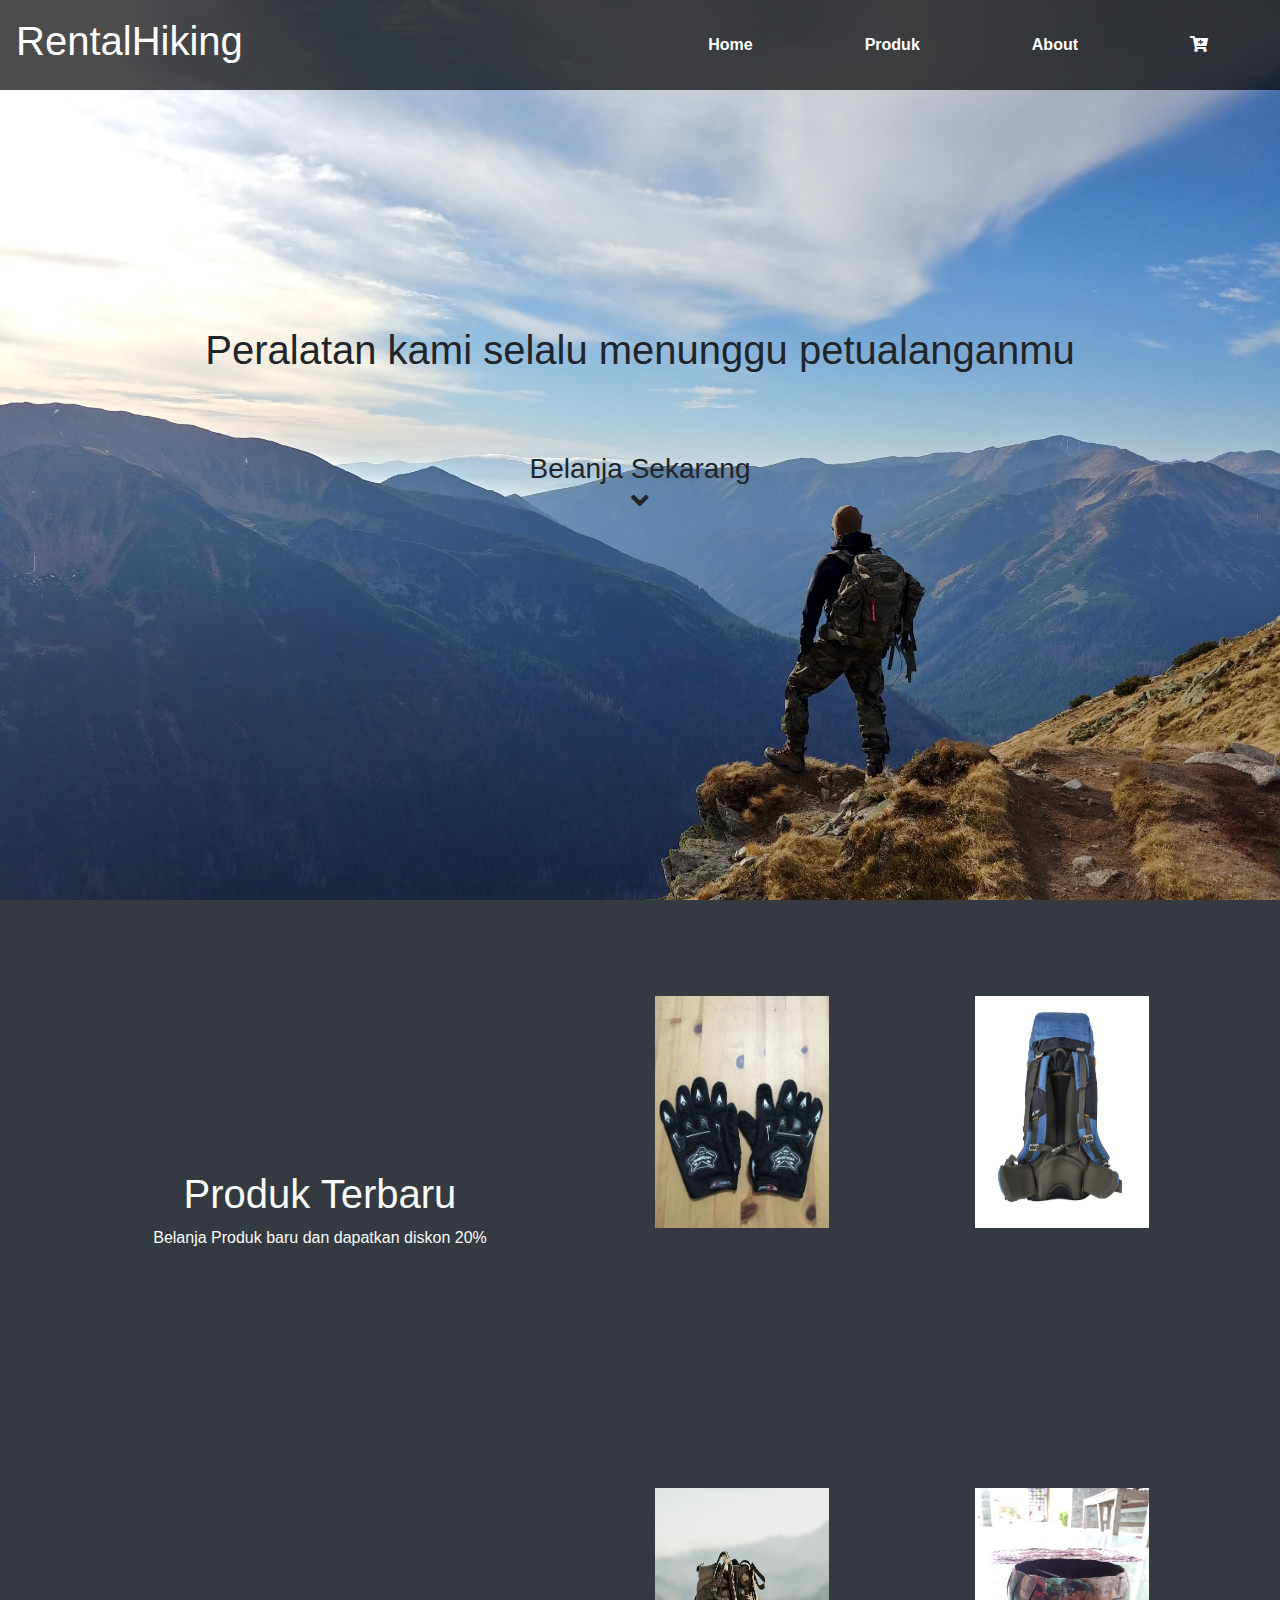
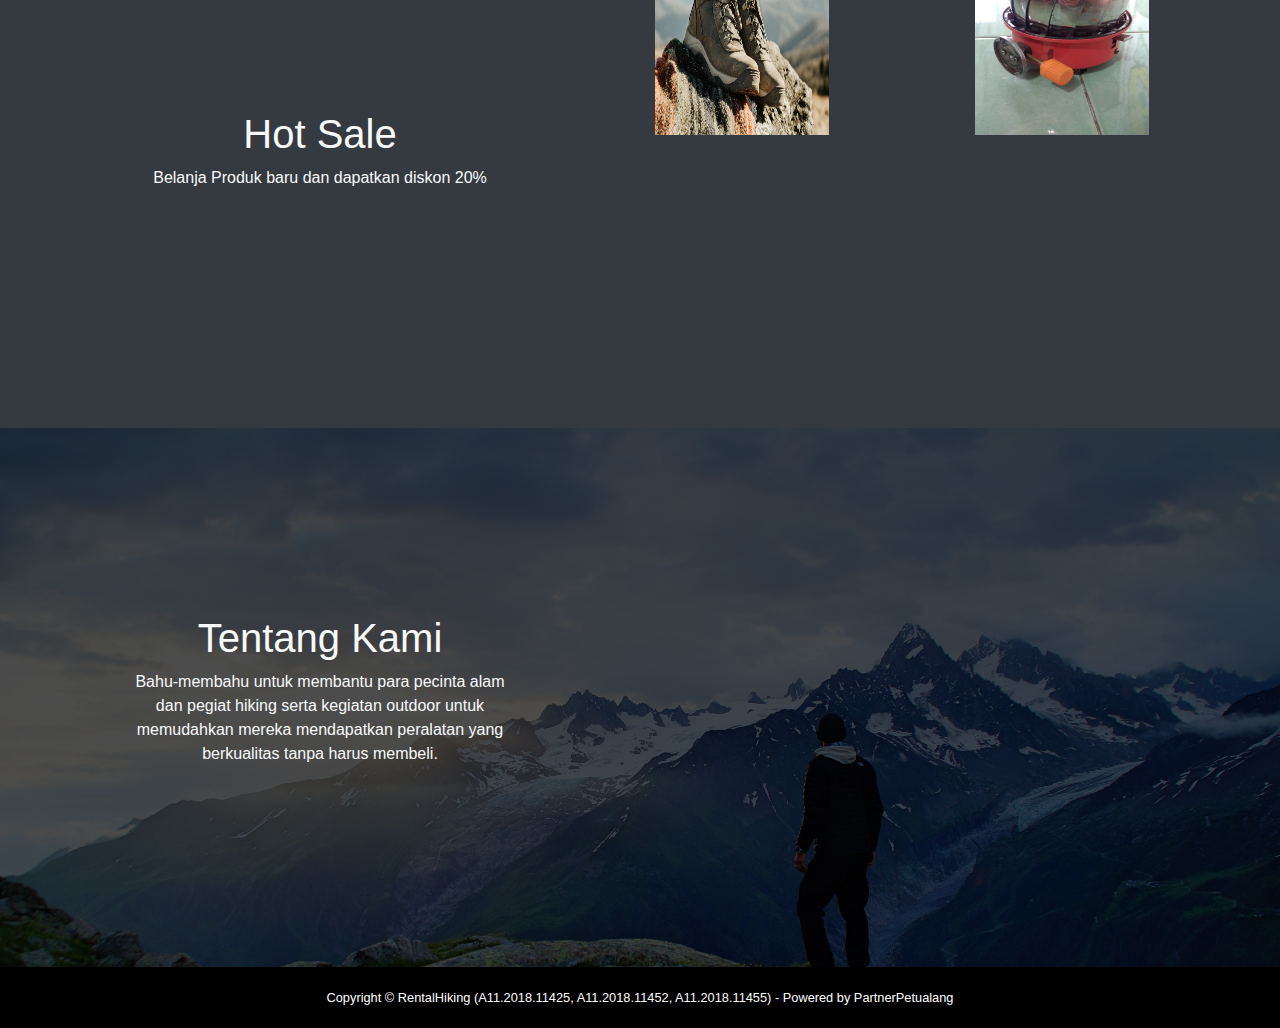
<file: HTML/index.html>
<!doctype html>
<html lang="en">

<head>
    <!-- Required meta tags -->
    <meta charset="utf-8">
    <meta name="viewport" content="width=device-width, initial-scale=1, shrink-to-fit=no">

    <!-- Bootstrap CSS -->
    <link rel="stylesheet" href="https://stackpath.bootstrapcdn.com/bootstrap/4.4.1/css/bootstrap.min.css" integrity="sha384-Vkoo8x4CGsO3+Hhxv8T/Q5PaXtkKtu6ug5TOeNV6gBiFeWPGFN9MuhOf23Q9Ifjh" crossorigin="anonymous">
    <!-- Font Awsome CSS-->
    <link rel="stylesheet" href="../fontawesome-free-5.9.0-web/css/all.min.css" type="text/css">
    <!--External CSS-->
    <link rel="stylesheet" href="../CSS/style.css">
    <title>RentalHiking</title>
</head>

<body>
    <div class="jumbo-image img-fluid" alt="Responsive image">
        <nav class=" transparent navbar navbar-expand-lg navbar-dark" style="height: 10vh;">
            <a class="navbar-brand" href="#">
                <h1>RentalHiking</h1>
            </a>
            <button class="navbar-toggler" type="button" data-toggle="collapse" data-target="#navbarNavAltMarkup" aria-controls="navbarNavAltMarkup" aria-expanded="false" aria-label="Toggle navigation">
          <span class="navbar-toggler-icon"></span>
        </button>
            <div class="collapse navbar-collapse justify-content-end" id="navbarNavAltMarkup">
                <div class="navbar-nav">
                    <a class="nav-item nav-link active font-weight-bold mx-5" href="index.html">Home</a>
                    <a class="nav-item nav-link active font-weight-bold mx-5" href="allproduk.html">Produk</a>
                    <a class="nav-item nav-link active font-weight-bold mx-5" href="about.html">About</a>
                    <a class="nav-item nav-link active mx-5" href="form_pemesanan.html"><i class="fas fa-cart-plus"></i></a>
                </div>
            </div>
        </nav>
        <div class="shop-now text-center d-table w-100 h-75">
            <div class="d-table-cell w-100 h-75 align-middle">
                <h1>Peralatan kami selalu menunggu petualanganmu</h1>
                <h3 class="my-5 " id="btn_shopnow" style="display: flexbox;width: 300px;height: 60px;margin: auto;padding-top: 30px;">
                    Belanja Sekarang
                    <br><i class="fas fa-angle-down text-center"></i>
                </h3>
            </div>
        </div>
    </div>
    <section class="container-fluid bg-dark pt-5" id="shopnow">
        <div class="produk-baru">
            <div class="row">
                <div class="col-md-6 text-light half-screen bg-dark d-table w-100">
                    <div class="d-table-cell w-100 h-75 align-middle text-center">
                        <h1>Produk Terbaru</h1>
                        <p>Belanja Produk baru dan dapatkan diskon 20%</p>
                    </div>
                </div>
                <div class="col-md-6 py-4 bg-dark">
                    <div class="row">
                        <div class="col-md-6 py-4">
                            <a href="../HTML/allproduk.html"><img src="../Asset/images/sarungtangan.jpg" style="width: 60%;"></a>
                        </div>
                        <div class="col-md-6 py-4">
                            <a href="../HTML/allproduk.html"><img src="../Asset/images/newarival.jpg" style="width: 60%;height: 100%;"></a>

                        </div>
                    </div>
                </div>
            </div>

        </div>
        <div class="diskon">
            <div class="row">
                <div class="col-md-6 bg-dark text-light half-screen d-table w-100">
                    <div class="d-table-cell w-100 h-75 align-middle text-center">
                        <h1>Hot Sale</h1>
                        <p>Belanja Produk baru dan dapatkan diskon 20%</p>
                    </div>
                </div>
                <div class="col-md-6 bg-dark">
                    <div class="row">
                        <div class="col-md-6">
                            <a href="../HTML/allproduk.html"><img src="../Asset/images/new arival (3).jpg" style="width: 60%;height: 80%;"></a>

                        </div>
                        <div class="col-md-6">
                            <a href="../HTML/allproduk.html"><img src="../Asset/images/kompor.jpg" style="width: 60%;height: 80%;"></a>

                        </div>
                    </div>
                </div>
            </div>

        </div>
        <div class="tentang">
            <div class="row " style="background-image: url('../Asset/images/landing 2.jpg'); background-size: cover;">
                <div class="col-md-6 text-light half-screen d-table w-100 " style="background: rgba(0, 0, 0, 0.7);">
                    <div class="d-table-cell w-100 h-75 align-middle text-center">
                        <h1>Tentang Kami</h1>
                        <div class="row">
                            <div class="offset-2"></div>
                            <div class="col-md-8">
                                <p>Bahu-membahu untuk membantu para pecinta alam dan pegiat hiking serta kegiatan outdoor untuk memudahkan mereka mendapatkan peralatan yang berkualitas tanpa harus membeli.

                                </p>
                            </div>
                        </div>
                    </div>
                </div>
                <div class="col-md-6" style="background: rgba(0, 0, 0, 0.7);">


                </div>
            </div>
        </div>
        </div>
        </div>
    </section>
    <footer class="footer">
        <div class="container text-center">
            <small>Copyright © RentalHiking (A11.2018.11425, A11.2018.11452, A11.2018.11455) - Powered by PartnerPetualang</small>
        </div>
    </footer>
    <!-- Optional JavaScript -->
    <!-- jQuery first, then Popper.js, then Bootstrap JS -->
    <script src="https://ajax.googleapis.com/ajax/libs/jquery/3.4.1/jquery.min.js"></script>
    <script src="https://cdn.jsdelivr.net/npm/popper.js@1.16.0/dist/umd/popper.min.js" integrity="sha384-Q6E9RHvbIyZFJoft+2mJbHaEWldlvI9IOYy5n3zV9zzTtmI3UksdQRVvoxMfooAo" crossorigin="anonymous"></script>
    <script src="https://stackpath.bootstrapcdn.com/bootstrap/4.4.1/js/bootstrap.min.js" integrity="sha384-wfSDF2E50Y2D1uUdj0O3uMBJnjuUD4Ih7YwaYd1iqfktj0Uod8GCExl3Og8ifwB6" crossorigin="anonymous"></script>
    <script src="../JS/script.js"></script>

    <script>
        function goToByScroll(id) {
            // Reove "link" from the ID
            id = id.replace("btn_", "");
            // Scroll
            $('html,body').animate({
                    scrollTop: $("#" + id).offset().top
                },
                'slow');
        }

        $("#btn_shopnow").click(function(e) {
            // Prevent a page reload when a link is pressed
            e.preventDefault();
            // Call the scroll function
            goToByScroll($(this).attr("id"));
        });
    </script>
</body>

</html>
</file>
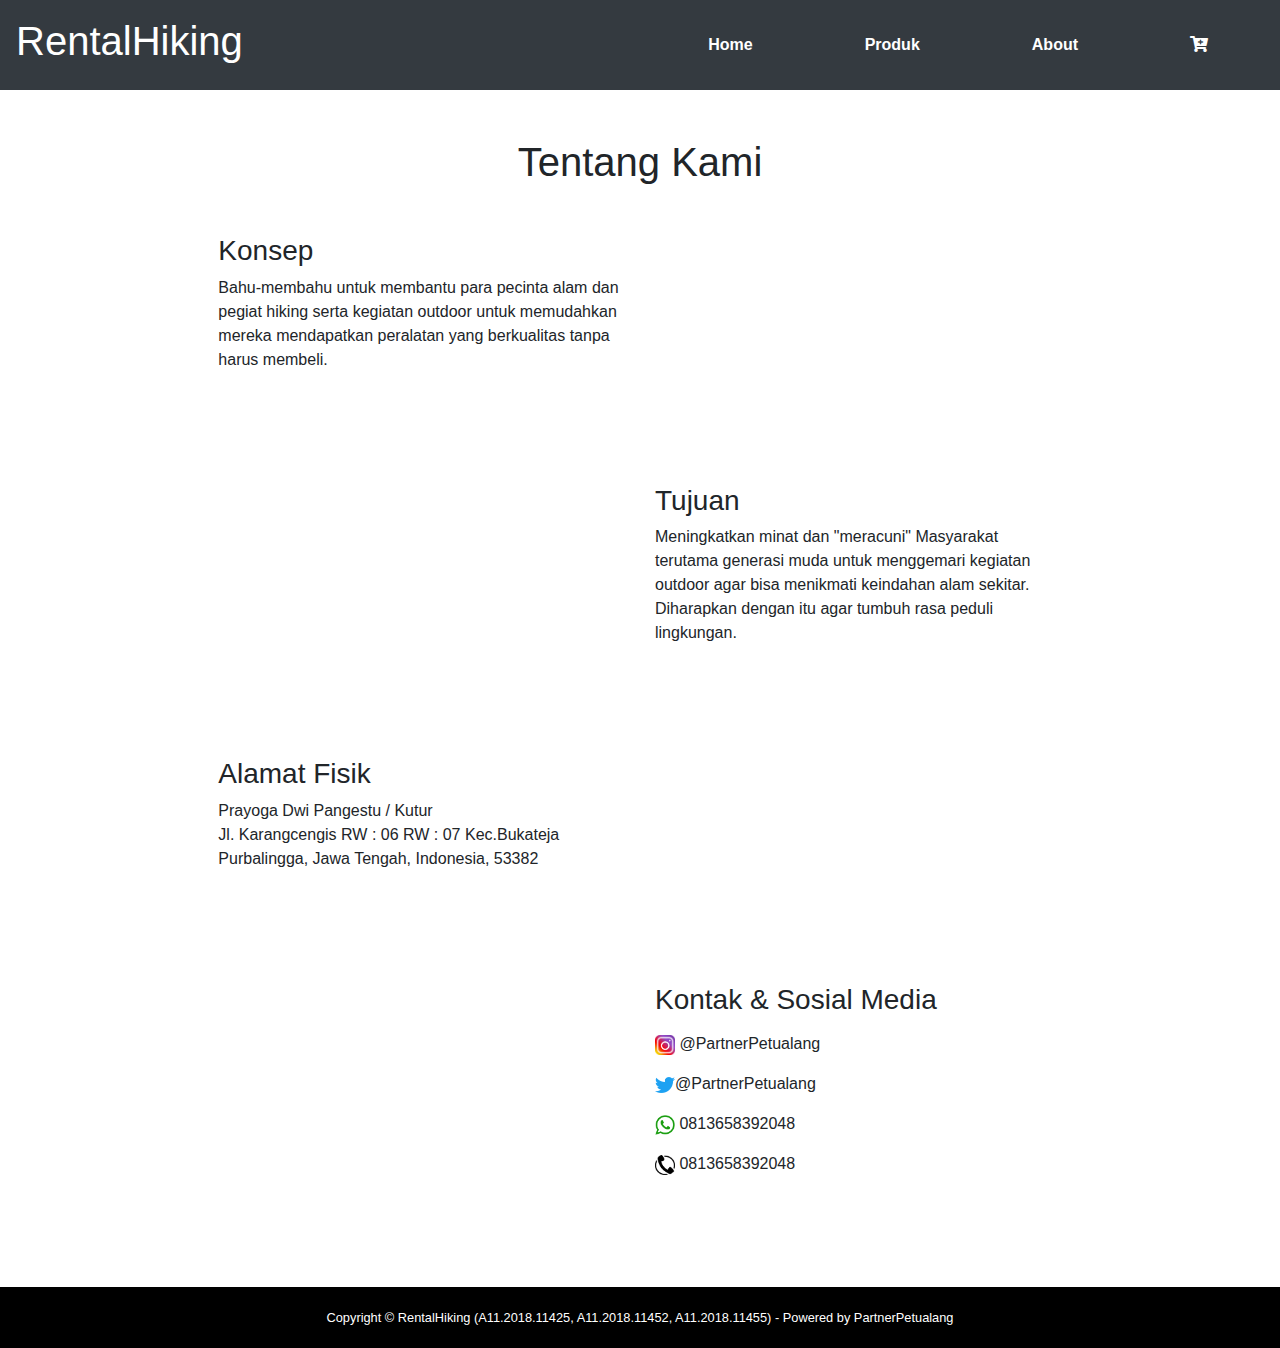
<file: HTML/about.html>
<!doctype html>
<html lang="en">

<head>
    <!-- Required meta tags -->
    <meta charset="utf-8">
    <meta name="viewport" content="width=device-width, initial-scale=1, shrink-to-fit=no">

    <!-- Bootstrap CSS -->
    <link rel="stylesheet" href="https://stackpath.bootstrapcdn.com/bootstrap/4.4.1/css/bootstrap.min.css" integrity="sha384-Vkoo8x4CGsO3+Hhxv8T/Q5PaXtkKtu6ug5TOeNV6gBiFeWPGFN9MuhOf23Q9Ifjh" crossorigin="anonymous">
    <link rel="stylesheet" href="../CSS/style.css">
    <link rel="stylesheet" href="../fontawesome-free-5.9.0-web/css/all.min.css" type="text/css">
    <title>About Us | RentalHiking</title>
</head>

<body>
    <nav class="navbar navbar-expand-lg navbar-dark bg-dark" style="height: 10vh;">
        <a class="navbar-brand" href="#">
            <h1>RentalHiking</h1>
        </a>
        <button class="navbar-toggler" type="button" data-toggle="collapse" data-target="#navbarNavAltMarkup" aria-controls="navbarNavAltMarkup" aria-expanded="false" aria-label="Toggle navigation">
        <span class="navbar-toggler-icon"></span>
      </button>
        <div class="collapse navbar-collapse justify-content-end" id="navbarNavAltMarkup">
            <div class="navbar-nav">
                <a class="nav-item nav-link active font-weight-bold mx-5" href="index.html">Home</a>
                <a class="nav-item nav-link active font-weight-bold mx-5" href="allproduk.html">Produk</a>
                <a class="nav-item nav-link active font-weight-bold mx-5" href="about.html">About</a>
                <a class="nav-item nav-link active mx-5" href="form_pemesanan.html"><i class="fas fa-cart-plus"></i></a>
            </div>
        </div>
    </nav>
    <div class="content-title text-center my-5">
        <h1>Tentang Kami</h1>
    </div>
    <div class="row">
        <div class="offset-2"></div>
        <div class="col-md-4">
            <div class="content concept">
                <h3>Konsep</h3>
                <p>Bahu-membahu untuk membantu para pecinta alam dan pegiat hiking serta kegiatan outdoor untuk memudahkan mereka mendapatkan peralatan yang berkualitas tanpa harus membeli.</p>
            </div>
        </div>
        <div class="w-100 my-5"></div>
        <div class="offset-6"></div>
        <div class="col-md-4">
            <div class="content tujuan">
                <h3>Tujuan</h3>
                <p>Meningkatkan minat dan "meracuni" Masyarakat terutama generasi muda untuk menggemari kegiatan outdoor agar bisa menikmati keindahan alam sekitar. Diharapkan dengan itu agar tumbuh rasa peduli lingkungan.</p>
            </div>
        </div>
        <div class="w-100 my-5"></div>
        <div class="offset-2"></div>
        <div class="col-md-4">
            <div class="content alamat">
                <h3>Alamat Fisik</h3>
                <p>Prayoga Dwi Pangestu / Kutur <br> Jl. Karangcengis RW : 06 RW : 07 Kec.Bukateja <br> Purbalingga, Jawa Tengah, Indonesia, 53382 <br>
                </p>
            </div>
        </div>
        <div class="w-100 my-5"></div>
        <div class="offset-6"></div>
        <div class="col-md-4">
            <div class="content Sosmed">
                <h3 class="mb-3">Kontak & Sosial Media</h3>
                <ul style="
        list-style: none;
        padding: 0;
        margin: 0;">
                    <li class="my-3">
                        <img src="../Asset/images/instagram-png-instagram-png-logo-1455.png" alt="" style="width: 20px;"> @PartnerPetualang
                    </li>
                    <li class="my-3">
                        <img src="../Asset/images/twitter_PNG9.png" alt="" style="width: 20px;">@PartnerPetualang
                    </li>
                    <li class="my-3">
                        <img src="../Asset/images/whatsapp_PNG21.png" alt="" style="width: 20px;"> 0813658392048
                    </li>
                    <li class="my-3">
                        <img src="../Asset/images/telephone-icon-download-17.png" alt="" style="width: 20px;"> 0813658392048
                    </li>

                </ul>
            </div>
        </div>
        <div class="w-100 my-5"></div>
    </div>
    <footer class="footer">
        <div class="container text-center">
            <small>Copyright © RentalHiking (A11.2018.11425, A11.2018.11452, A11.2018.11455) - Powered by PartnerPetualang</small>
        </div>
    </footer>
    <!-- Optional JavaScript -->
    <!-- jQuery first, then Popper.js, then Bootstrap JS -->
    <script src="https://code.jquery.com/jquery-3.4.1.slim.min.js" integrity="sha384-J6qa4849blE2+poT4WnyKhv5vZF5SrPo0iEjwBvKU7imGFAV0wwj1yYfoRSJoZ+n" crossorigin="anonymous"></script>
    <script src="https://cdn.jsdelivr.net/npm/popper.js@1.16.0/dist/umd/popper.min.js" integrity="sha384-Q6E9RHvbIyZFJoft+2mJbHaEWldlvI9IOYy5n3zV9zzTtmI3UksdQRVvoxMfooAo" crossorigin="anonymous"></script>
    <script src="https://stackpath.bootstrapcdn.com/bootstrap/4.4.1/js/bootstrap.min.js" integrity="sha384-wfSDF2E50Y2D1uUdj0O3uMBJnjuUD4Ih7YwaYd1iqfktj0Uod8GCExl3Og8ifwB6" crossorigin="anonymous"></script>
</body>

</html>
</file>
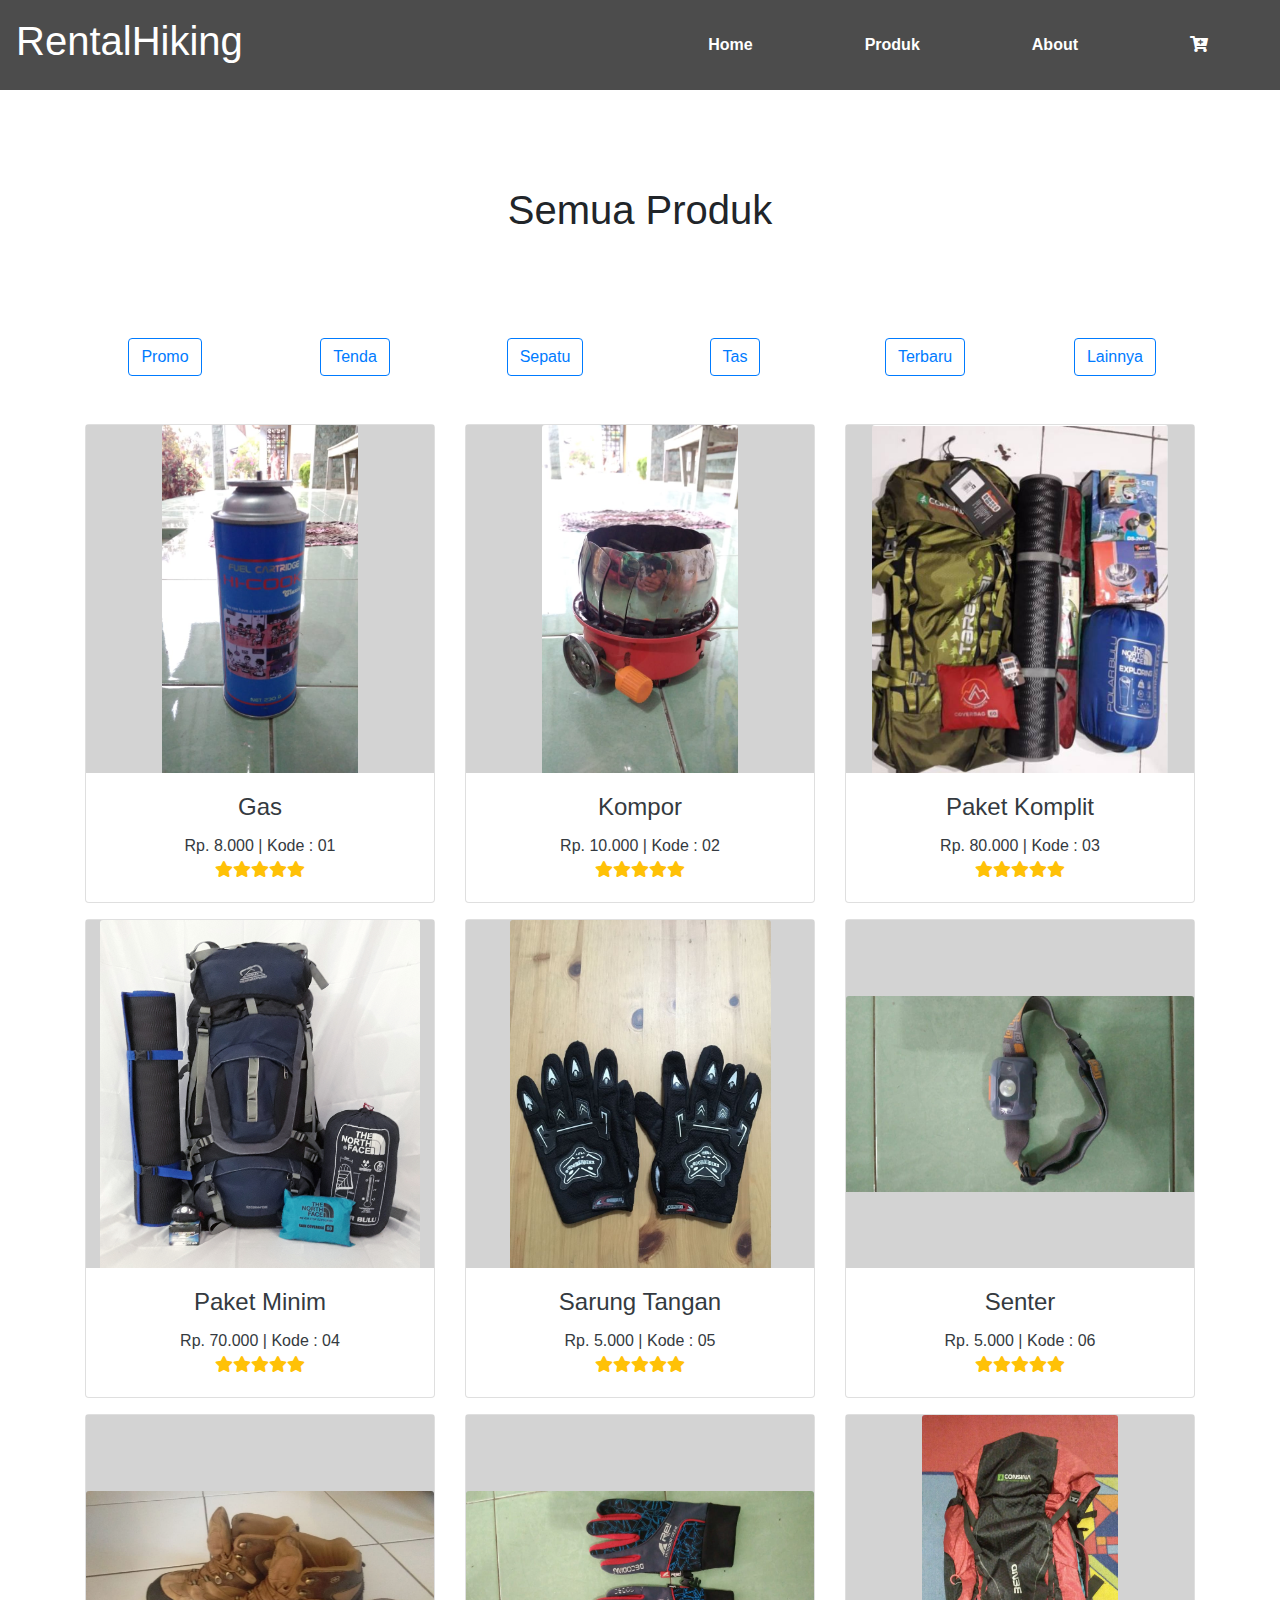
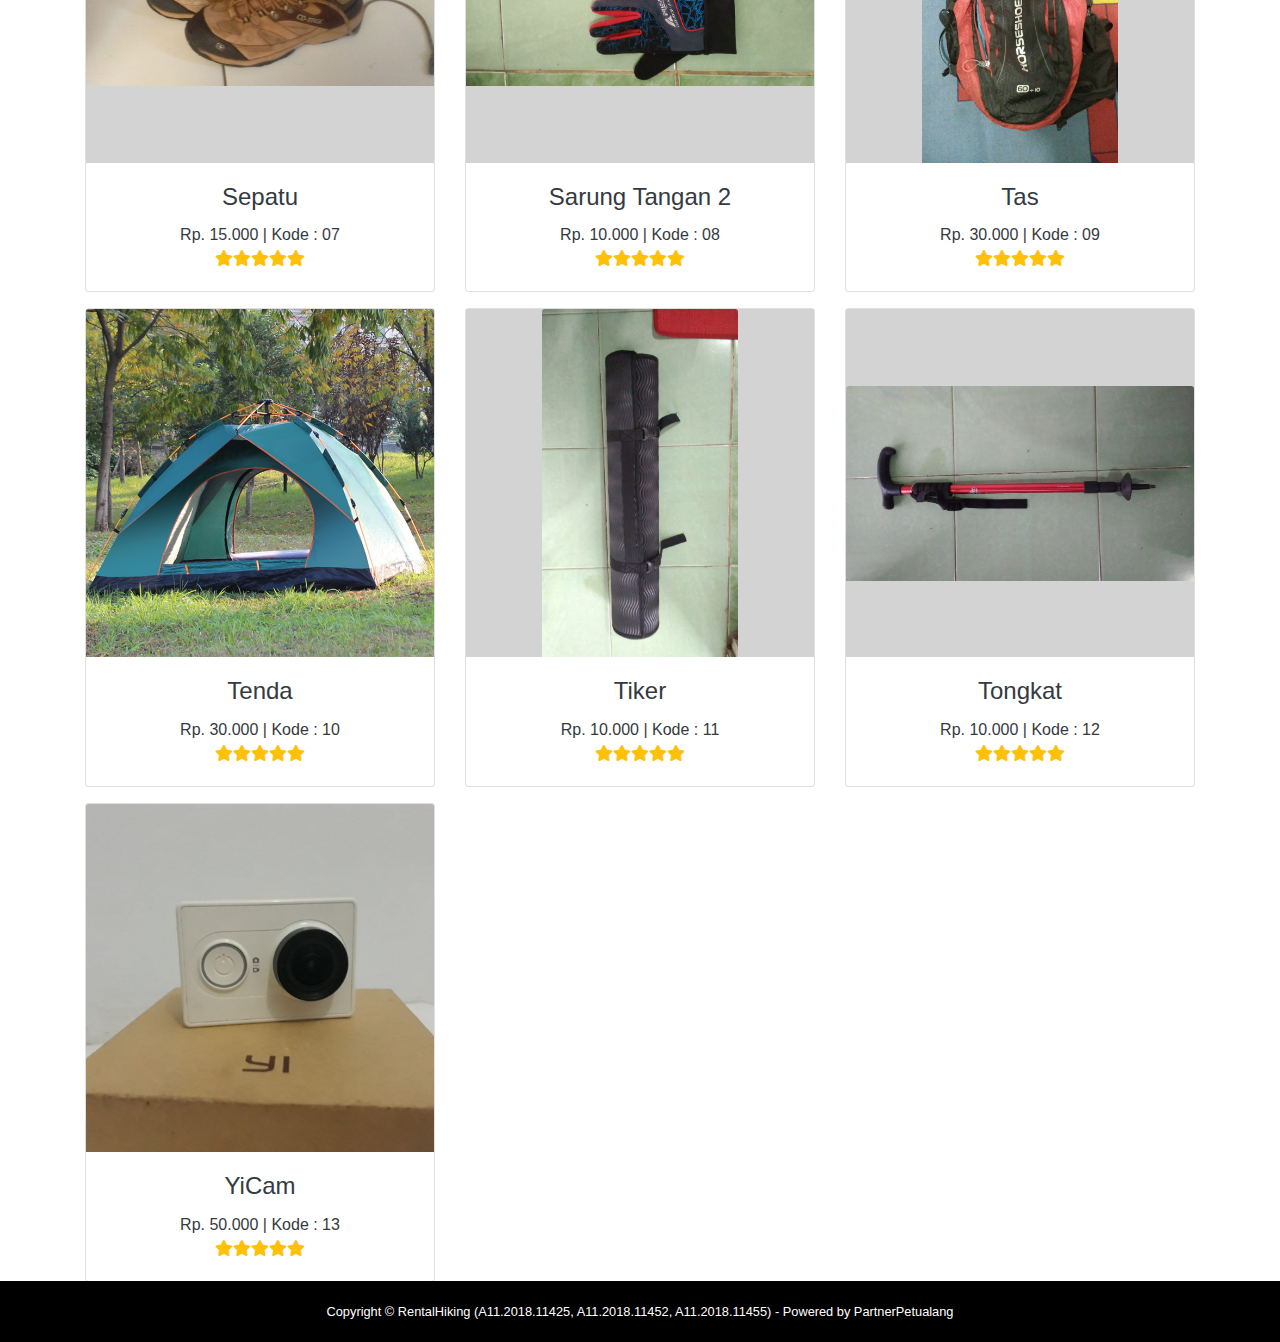
<file: HTML/allproduk.html>
<!doctype html>
<html lang="en">

<head>
    <!-- Required meta tags -->
    <meta charset="utf-8">
    <meta name="viewport" content="width=device-width, initial-scale=1, shrink-to-fit=no">

    <!-- Bootstrap CSS -->
    <link rel="stylesheet" href="https://stackpath.bootstrapcdn.com/bootstrap/4.4.1/css/bootstrap.min.css" integrity="sha384-Vkoo8x4CGsO3+Hhxv8T/Q5PaXtkKtu6ug5TOeNV6gBiFeWPGFN9MuhOf23Q9Ifjh" crossorigin="anonymous">
    <!-- Font Awsome CSS-->
    <link rel="stylesheet" href="../fontawesome-free-5.9.0-web/css/all.min.css" type="text/css">
    <!--External CSS-->
    <link rel="stylesheet" href="../CSS/style.css">
    <title>Semua Produk</title>
</head>
<style>

</style>

<body>
    <nav class=" transparent navbar navbar-expand-lg navbar-dark" style="height: 10vh;">
        <a class="navbar-brand" href="#">
            <h1>RentalHiking</h1>
        </a>
        <button class="navbar-toggler" type="button" data-toggle="collapse" data-target="#navbarNavAltMarkup" aria-controls="navbarNavAltMarkup" aria-expanded="false" aria-label="Toggle navigation">
      <span class="navbar-toggler-icon"></span>
    </button>
        <div class="collapse navbar-collapse justify-content-end" id="navbarNavAltMarkup">
            <div class="navbar-nav">
                <a class="nav-item nav-link active font-weight-bold mx-5" href="index.html">Home</a>
                <a class="nav-item nav-link active font-weight-bold mx-5" href="allproduk.html">Produk</a>
                <a class="nav-item nav-link active font-weight-bold mx-5" href="about.html">About</a>
                <a class="nav-item nav-link active mx-5" href="form_pemesanan.html"><i class="fas fa-cart-plus"></i></a>
            </div>
        </div>
    </nav>

    <div class="container">
        <div class="row p-5 justify-content-center my-5">
            <h1>Semua Produk</h1>
        </div>

        <div class="row my-5 justify-content-center">
            <div class="col-sm-2 text-center">
                <button type="button" class="btn btn-outline-primary" onclick="window.location.href = 'promo.html';">Promo</button>
            </div>
            <div class="col-sm-2 text-center">
                <button type="button" class="btn btn-outline-primary" onclick="window.location.href = 'tenda.html';">Tenda</button>
            </div>
            <div class="col-sm-2 text-center">
                <button type="button" class="btn btn-outline-primary" onclick="window.location.href = 'sepatu.html';">Sepatu</button>
            </div>
            <div class=" col-sm-2 text-center ">
                <button type="button " class="btn btn-outline-primary" onclick="window.location.href = 'tas.html';">Tas</button>
            </div>
            <div class="col-sm-2 text-center ">
                <button type="button " class="btn btn-outline-primary" onclick="window.location.href = 'terbaru.html';">Terbaru</button>
            </div>
            <div class="col-sm-2 text-center ">
                <button type="button " class="btn btn-outline-primary" onclick="window.location.href = 'lainya.html';">Lainnya</button>
            </div>
        </div>

        <div class="row mb-3 ">
            <div class="col-md-4">
                <div class="card ">
                    <a href="../HTML/gas.html " class="text-decoration-none text-dark ">
                        <div class="bungkus text-center ">
                            <img class="card-img-top " src="../Asset/images/gas.jpg " alt="Card image ">
                        </div>
                        <div class="card-body text-center ">
                            <h4 class="card-title ">Gas</h4>
                            <p class="card-text ">Rp. 8.000 | Kode : 01<br>
                                <span class="text-warning "><i class="fas fa-star "></i><i class="fas fa-star "></i><i
                    class="fas fa-star "></i><i class="fas fa-star "></i><i class="fas fa-star "></i></span>
                            </p>
                        </div>
                    </a>
                </div>

            </div>
            <div class="col-md-4 ">
                <div class="card ">
                    <a href="../HTML/kompor.html " class="text-decoration-none text-dark ">
                        <div class="bungkus text-center ">
                            <img class="card-img-top " src="../Asset/images/kompor.jpg " alt="Card image ">
                        </div>
                        <div class="card-body text-center ">
                            <h4 class="card-title ">Kompor</h4>
                            <p class="card-text ">Rp. 10.000 | Kode : 02<br>
                                <span class="text-warning "><i class="fas fa-star "></i><i class="fas fa-star "></i><i
                    class="fas fa-star "></i><i class="fas fa-star "></i><i class="fas fa-star "></i></span>
                            </p>
                        </div>
                    </a>
                </div>


            </div>
            <div class="col-md-4 ">
                <div class="card ">
                    <a href="../HTML/PaketKomplit.html " class="text-decoration-none text-dark ">
                        <div class="bungkus text-center ">
                            <img class="card-img-top " src="../Asset/images/Paket Komplit.PNG " alt="Card image ">
                        </div>
                        <div class="card-body text-center ">
                            <h4 class="card-title ">Paket Komplit</h4>
                            <p class="card-text ">Rp. 80.000 | Kode : 03<br>
                                <span class="text-warning "><i class="fas fa-star "></i><i class="fas fa-star "></i><i
                    class="fas fa-star "></i><i class="fas fa-star "></i><i class="fas fa-star "></i></span>
                            </p>
                        </div>
                    </a>
                </div>
            </div>

        </div>

        <div class="row mb-3 ">
            <div class="col-md-4 ">
                <div class="card ">
                    <a href="../HTML/PaketMinim.html " class="text-decoration-none text-dark ">
                        <div class="bungkus text-center ">
                            <img class="card-img-top " src="../Asset/images/paket_minim.png " alt="Card image ">
                        </div>
                        <div class="card-body text-center ">
                            <h4 class="card-title ">Paket Minim</h4>
                            <p class="card-text ">Rp. 70.000 | Kode : 04<br>
                                <span class="text-warning "><i class="fas fa-star "></i><i class="fas fa-star "></i><i
                    class="fas fa-star "></i><i class="fas fa-star "></i><i class="fas fa-star "></i></span>
                            </p>
                        </div>
                    </a>
                </div>
            </div>

            <div class="col-md-4 ">
                <div class="card ">
                    <a href="../HTML/Sarung Tangan.html " class="text-decoration-none text-dark ">
                        <div class="bungkus text-center ">
                            <img class="card-img-top " src="../Asset/images/sarungtangan.jpg " alt="Card image ">
                        </div>
                        <div class="card-body text-center ">
                            <h4 class="card-title ">Sarung Tangan</h4>
                            <p class="card-text ">Rp. 5.000 | Kode : 05<br>
                                <span class="text-warning "><i class="fas fa-star "></i><i class="fas fa-star "></i><i
                    class="fas fa-star "></i><i class="fas fa-star "></i><i class="fas fa-star "></i></span>
                            </p>
                        </div>
                    </a>
                </div>
            </div>

            <div class="col-md-4 ">
                <div class="card ">
                    <a href="../HTML/Senter.html " class="text-decoration-none text-dark ">
                        <div class="bungkus text-center ">
                            <img class="card-img-top " src="../Asset/images/senter.jpg " alt="Card image ">
                        </div>
                        <div class="card-body text-center ">
                            <h4 class="card-title ">Senter</h4>
                            <p class="card-text ">Rp. 5.000 | Kode : 06<br>
                                <span class="text-warning "><i class="fas fa-star "></i><i class="fas fa-star "></i><i
                    class="fas fa-star "></i><i class="fas fa-star "></i><i class="fas fa-star "></i></span>
                            </p>
                        </div>
                    </a>
                </div>
            </div>
        </div>

        <div class="row mb-3 ">
            <div class="col-md-4 ">
                <div class="card ">
                    <a href="../HTML/Sepatu.html " class="text-decoration-none text-dark ">
                        <div class="bungkus text-center ">
                            <img class="card-img-top " src="../Asset/images/sepatu.jpg " alt="Card image ">
                        </div>
                        <div class="card-body text-center ">
                            <h4 class="card-title ">Sepatu</h4>
                            <p class="card-text ">Rp. 15.000 | Kode : 07<br>
                                <span class="text-warning "><i class="fas fa-star "></i><i class="fas fa-star "></i><i
                    class="fas fa-star "></i><i class="fas fa-star "></i><i class="fas fa-star "></i></span>
                            </p>
                        </div>
                    </a>
                </div>
            </div>

            <div class="col-md-4 ">
                <div class="card ">
                    <a href="../HTML/SarungTangan2.html " class="text-decoration-none text-dark ">
                        <div class="bungkus text-center ">
                            <img class="card-img-top " src="../Asset/images/stangan.jpg " alt="Card image ">
                        </div>
                        <div class="card-body text-center ">
                            <h4 class="card-title ">Sarung Tangan 2</h4>
                            <p class="card-text ">Rp. 10.000 | Kode : 08<br>
                                <span class="text-warning "><i class="fas fa-star "></i><i class="fas fa-star "></i><i
                    class="fas fa-star "></i><i class="fas fa-star "></i><i class="fas fa-star "></i></span>
                            </p>
                        </div>
                    </a>
                </div>
            </div>

            <div class="col-md-4 ">
                <div class="card ">
                    <a href="../HTML/Tas.html " class="text-decoration-none text-dark ">
                        <div class="bungkus text-center ">
                            <img class="card-img-top " src="../Asset/images/tas.jpg " alt="Card image ">
                        </div>
                        <div class="card-body text-center ">
                            <h4 class="card-title ">Tas</h4>
                            <p class="card-text ">Rp. 30.000 | Kode : 09<br>
                                <span class="text-warning "><i class="fas fa-star "></i><i class="fas fa-star "></i><i
                    class="fas fa-star "></i><i class="fas fa-star "></i><i class="fas fa-star "></i></span>
                            </p>
                        </div>
                    </a>
                </div>
            </div>

        </div>

        <div class="row mb-3 ">
            <div class="col-md-4 ">
                <div class="card ">
                    <a href="../HTML/Tenda.html " class="text-decoration-none text-dark ">
                        <div class="bungkus text-center ">
                            <img class="card-img-top " src="../Asset/images/tenda.jpg " alt="Card image ">
                        </div>
                        <div class="card-body text-center ">
                            <h4 class="card-title ">Tenda</h4>
                            <p class="card-text ">Rp. 30.000 | Kode : 10<br>
                                <span class="text-warning "><i class="fas fa-star "></i><i class="fas fa-star "></i><i
                    class="fas fa-star "></i><i class="fas fa-star "></i><i class="fas fa-star "></i></span>
                            </p>
                        </div>
                    </a>
                </div>
            </div>

            <div class="col-md-4 ">
                <div class="card ">
                    <a href="../HTML/Tiker.html " class="text-decoration-none text-dark ">
                        <div class="bungkus text-center ">
                            <img class="card-img-top " src="../Asset/images/tiker.jpg " alt="Card image ">
                        </div>
                        <div class="card-body text-center ">
                            <h4 class="card-title ">Tiker</h4>
                            <p class="card-text ">Rp. 10.000 | Kode : 11<br>
                                <span class="text-warning "><i class="fas fa-star "></i><i class="fas fa-star "></i><i
                    class="fas fa-star "></i><i class="fas fa-star "></i><i class="fas fa-star "></i></span>
                            </p>
                        </div>
                    </a>
                </div>
            </div>

            <div class="col-md-4 ">
                <div class="card ">
                    <a href="../HTML/tongkat.html " class="text-decoration-none text-dark ">
                        <div class="bungkus text-center ">
                            <img class="card-img-top " src="../Asset/images/tongkat.jpg " alt="Card image ">
                        </div>
                        <div class="card-body text-center ">
                            <h4 class="card-title ">Tongkat</h4>
                            <p class="card-text ">Rp. 10.000 | Kode : 12<br>
                                <span class="text-warning "><i class="fas fa-star "></i><i class="fas fa-star "></i><i
                    class="fas fa-star "></i><i class="fas fa-star "></i><i class="fas fa-star "></i></span>
                            </p>
                        </div>
                    </a>
                </div>
            </div>

        </div>

        <div class="row mb-3 ">
            <div class="col-md-4 ">
                <div class="card ">
                    <a href="../HTML/produk1.html " class="text-decoration-none text-dark ">
                        <div class="bungkus text-center ">
                            <img class="card-img-top " src="../Asset/images/yicam.jpeg " alt="Card image ">
                        </div>
                        <div class="card-body text-center ">
                            <h4 class="card-title ">YiCam</h4>
                            <p class="card-text ">Rp. 50.000 | Kode : 13<br>
                                <span class="text-warning "><i class="fas fa-star "></i><i class="fas fa-star "></i><i
                class="fas fa-star "></i><i class="fas fa-star "></i><i class="fas fa-star "></i></span>
                            </p>
                        </div>
                    </a>
                </div>
            </div>

            <div class="col-md-4 ">

            </div>

            <div class="col-md-4 ">

            </div>

        </div>
    </div>

    <footer class="footer">
        <div class="container text-center">
            <small>Copyright © RentalHiking (A11.2018.11425, A11.2018.11452, A11.2018.11455) - Powered by PartnerPetualang</small>
        </div>
    </footer>

    <!-- Optional JavaScript -->
    <!-- jQuery first, then Popper.js, then Bootstrap JS -->
    <script src="https://code.jquery.com/jquery-3.4.1.slim.min.js " integrity="sha384-J6qa4849blE2+poT4WnyKhv5vZF5SrPo0iEjwBvKU7imGFAV0wwj1yYfoRSJoZ+n " crossorigin="anonymous "></script>
    <script src="https://cdn.jsdelivr.net/npm/popper.js@1.16.0/dist/umd/popper.min.js " integrity="sha384-Q6E9RHvbIyZFJoft+2mJbHaEWldlvI9IOYy5n3zV9zzTtmI3UksdQRVvoxMfooAo " crossorigin="anonymous "></script>
    <script src="https://stackpath.bootstrapcdn.com/bootstrap/4.4.1/js/bootstrap.min.js " integrity="sha384-wfSDF2E50Y2D1uUdj0O3uMBJnjuUD4Ih7YwaYd1iqfktj0Uod8GCExl3Og8ifwB6 " crossorigin="anonymous "></script>
</body>

</html>
</file>
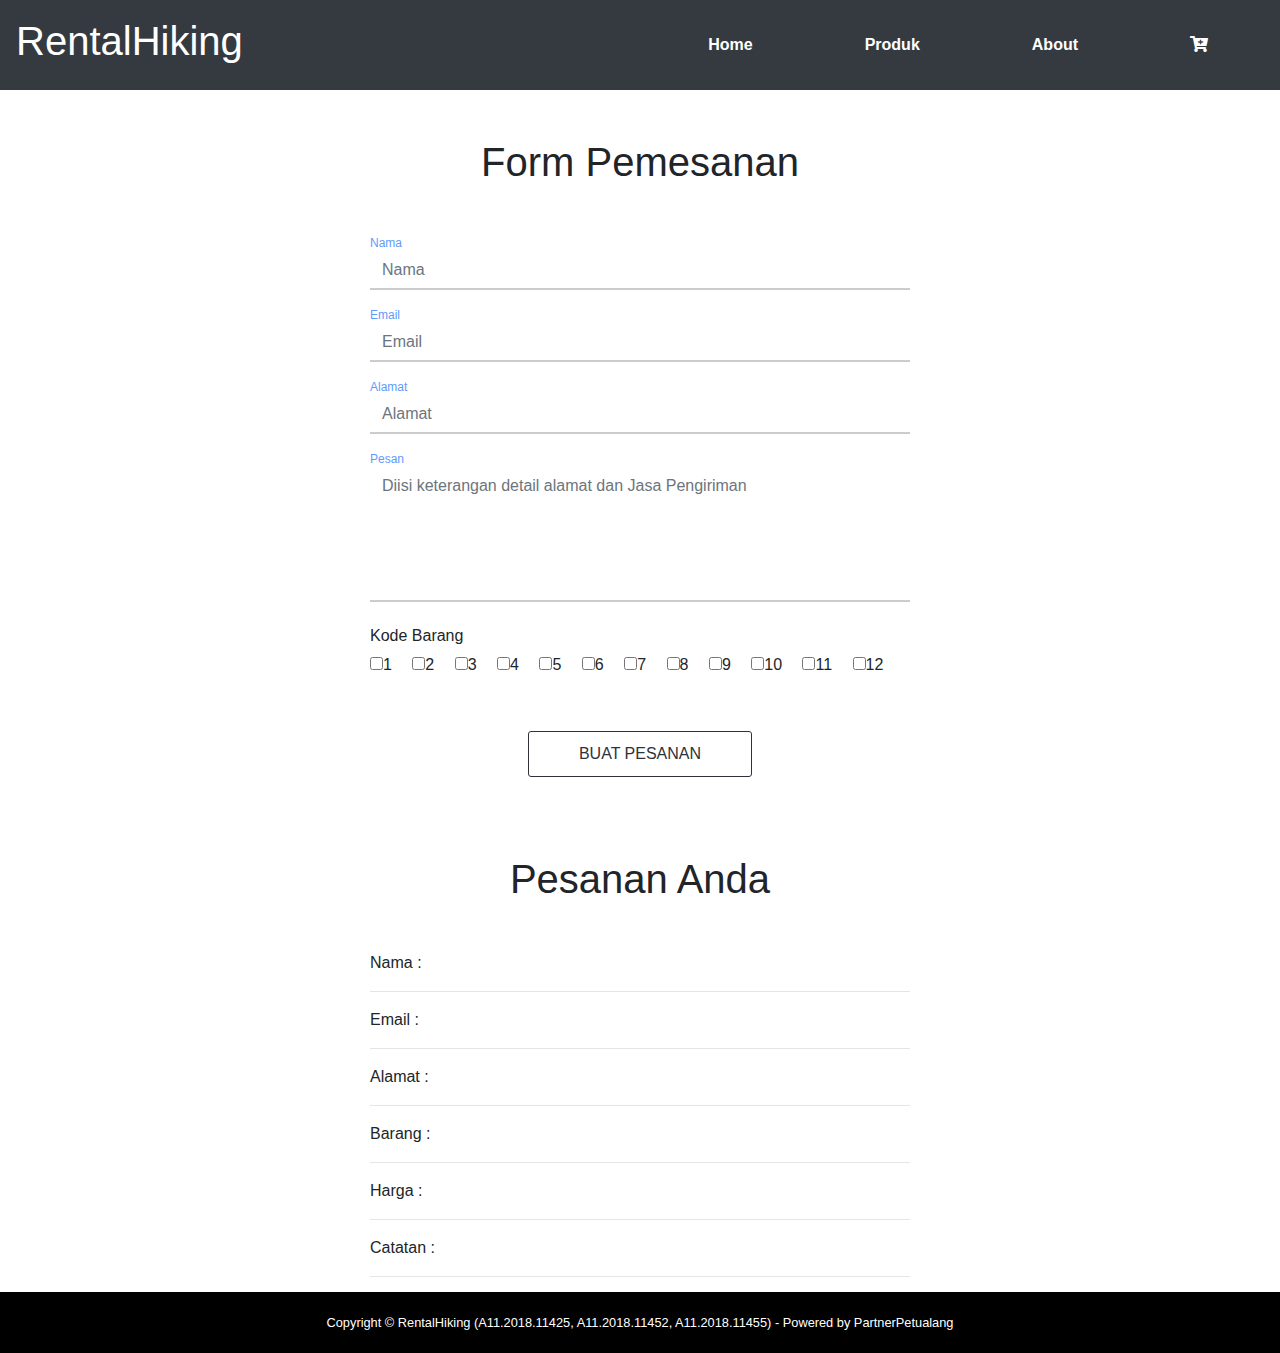
<file: HTML/form_pemesanan.html>
<!doctype html>
<html lang="en">

<head>
    <!-- Required meta tags -->
    <meta charset="utf-8">
    <meta name="viewport" content="width=device-width, initial-scale=1, shrink-to-fit=no">

    <!-- Bootstrap CSS -->
    <link rel="stylesheet" href="https://stackpath.bootstrapcdn.com/bootstrap/4.4.1/css/bootstrap.min.css" integrity="sha384-Vkoo8x4CGsO3+Hhxv8T/Q5PaXtkKtu6ug5TOeNV6gBiFeWPGFN9MuhOf23Q9Ifjh" crossorigin="anonymous">
    <link rel="stylesheet" href="../CSS/style.css">
    <link rel="stylesheet" href="../CSS/form_style.css">
    <link rel="stylesheet" href="../fontawesome-free-5.9.0-web/css/all.min.css" type="text/css">
    <title>Hello, world!</title>
</head>

<body>
    <nav class="navbar navbar-expand-lg navbar-dark bg-dark" style="height: 10vh;">
        <a class="navbar-brand" href="#">
            <h1>RentalHiking</h1>
        </a>
        <button class="navbar-toggler" type="button" data-toggle="collapse" data-target="#navbarNavAltMarkup" aria-controls="navbarNavAltMarkup" aria-expanded="false" aria-label="Toggle navigation">
          <span class="navbar-toggler-icon"></span>
        </button>
        <div class="collapse navbar-collapse justify-content-end" id="navbarNavAltMarkup">
            <div class="navbar-nav">
                <a class="nav-item nav-link active font-weight-bold mx-5" href="index.html">Home</a>
                <a class="nav-item nav-link active font-weight-bold mx-5" href="allproduk.html">Produk</a>
                <a class="nav-item nav-link active font-weight-bold mx-5" href="about.html">About</a>
                <a class="nav-item nav-link active mx-5" href="form_pemesanan.html"><i class="fas fa-cart-plus"></i></a>
            </div>
        </div>
    </nav>
    <div class="content-title my-5">
        <h1 class="text-center">Form Pemesanan</h1>
    </div>

    <div class="main-form">
        <div class="container">
            <div class="row ">
                <div class="offset-3"></div>
                <div class="col-xs-6 col-sm-6 col-md-6 col-lg-6 col-xs-offset-3">
                    <form id="contact-form" class="form" action="#" method="POST" role="form">
                        <div class="form-group">
                            <label class="form-label" for="name">Nama</label>
                            <input type="text" class="form-control" id="name" name="name" placeholder="Nama" tabindex="1" required>
                        </div>
                        <div class="form-group">
                            <label class="form-label" for="email">Email</label>
                            <input type="email" class="form-control" id="email" name="email" placeholder="Email" tabindex="2" required>
                        </div>
                        <div class="form-group">
                            <label class="form-label" for="subject">Alamat</label>
                            <input type="text" class="form-control" id="subject" name="subject" placeholder="Alamat" tabindex="3">
                        </div>
                        <div class="form-group">
                            <label class="form-label" for="message">Pesan</label>
                            <textarea rows="5" cols="50" name="message" class="form-control" id="message" placeholder="Diisi keterangan detail alamat dan Jasa Pengiriman" tabindex="4" required></textarea>
                        </div>
                        <div class="form-group my-4">
                            <h6>Kode Barang</h6>
                            <input type="checkbox" class="checked" value="1"><span class="mr-3">1</span>
                            <input type="checkbox" class="checked" value="2"><span class="mr-3">2</span>
                            <input type="checkbox" class="checked" value="3"><span class="mr-3">3</span>
                            <input type="checkbox" class="checked" value="4"><span class="mr-3">4</span>
                            <input type="checkbox" class="checked" value="5"><span class="mr-3">5</span>
                            <input type="checkbox" class="checked" value="6"><span class="mr-3">6</span>
                            <input type="checkbox" class="checked" value="7"><span class="mr-3">7</span>
                            <input type="checkbox" class="checked" value="8"><span class="mr-3">8</span>
                            <input type="checkbox" class="checked" value="9"><span class="mr-3">9</span>
                            <input type="checkbox" class="checked" value="10"><span class="mr-3">10</span>
                            <input type="checkbox" class="checked" value="11"><span class="mr-3">11</span>
                            <input type="checkbox" class="checked" value="12"><span class="mr-3">12</span>
                        </div>
                        <div class="text-center">
                            <button type="submit" class="btn btn-start-order buatpesanan" id="buatpesanan">Buat Pesanan</button>
                        </div>
                    </form>
                    <div class="content-title my-5">
                        <h1 class="text-center">Pesanan Anda</h1>
                    </div>
                    <div class="bukti_pesanan">
                        Nama : <span class="text-weight-bold" id="nama"></span>
                        <hr> Email : <span class="text-weight-bold" id="imail"></span>
                        <hr> Alamat : <span class="text-weight-bold" id="alamat"></span>
                        <hr> Barang : <span class="text-weight-bold" id="barang"></span>
                        <hr> Harga : <span class="text-weight-bold" id="harga"></span>
                        <hr> Catatan : <span class="text-weight-bold" id="catatan"></span>
                        <hr>
                    </div>
                </div>
            </div>
        </div>
    </div>
    <footer class="footer">
        <div class="container text-center">
            <small>Copyright © RentalHiking (A11.2018.11425, A11.2018.11452, A11.2018.11455) - Powered by PartnerPetualang</small>
        </div>
    </footer>
    <!-- Optional JavaScript -->
    <!-- jQuery first, then Popper.js, then Bootstrap JS -->
    <script src="https://code.jquery.com/jquery-3.4.1.slim.min.js" integrity="sha384-J6qa4849blE2+poT4WnyKhv5vZF5SrPo0iEjwBvKU7imGFAV0wwj1yYfoRSJoZ+n" crossorigin="anonymous"></script>
    <script src="https://cdn.jsdelivr.net/npm/popper.js@1.16.0/dist/umd/popper.min.js" integrity="sha384-Q6E9RHvbIyZFJoft+2mJbHaEWldlvI9IOYy5n3zV9zzTtmI3UksdQRVvoxMfooAo" crossorigin="anonymous"></script>
    <script src="https://stackpath.bootstrapcdn.com/bootstrap/4.4.1/js/bootstrap.min.js" integrity="sha384-wfSDF2E50Y2D1uUdj0O3uMBJnjuUD4Ih7YwaYd1iqfktj0Uod8GCExl3Og8ifwB6" crossorigin="anonymous"></script>
    <script src="../JS/script.js"></script>

</body>

</html>
</file>
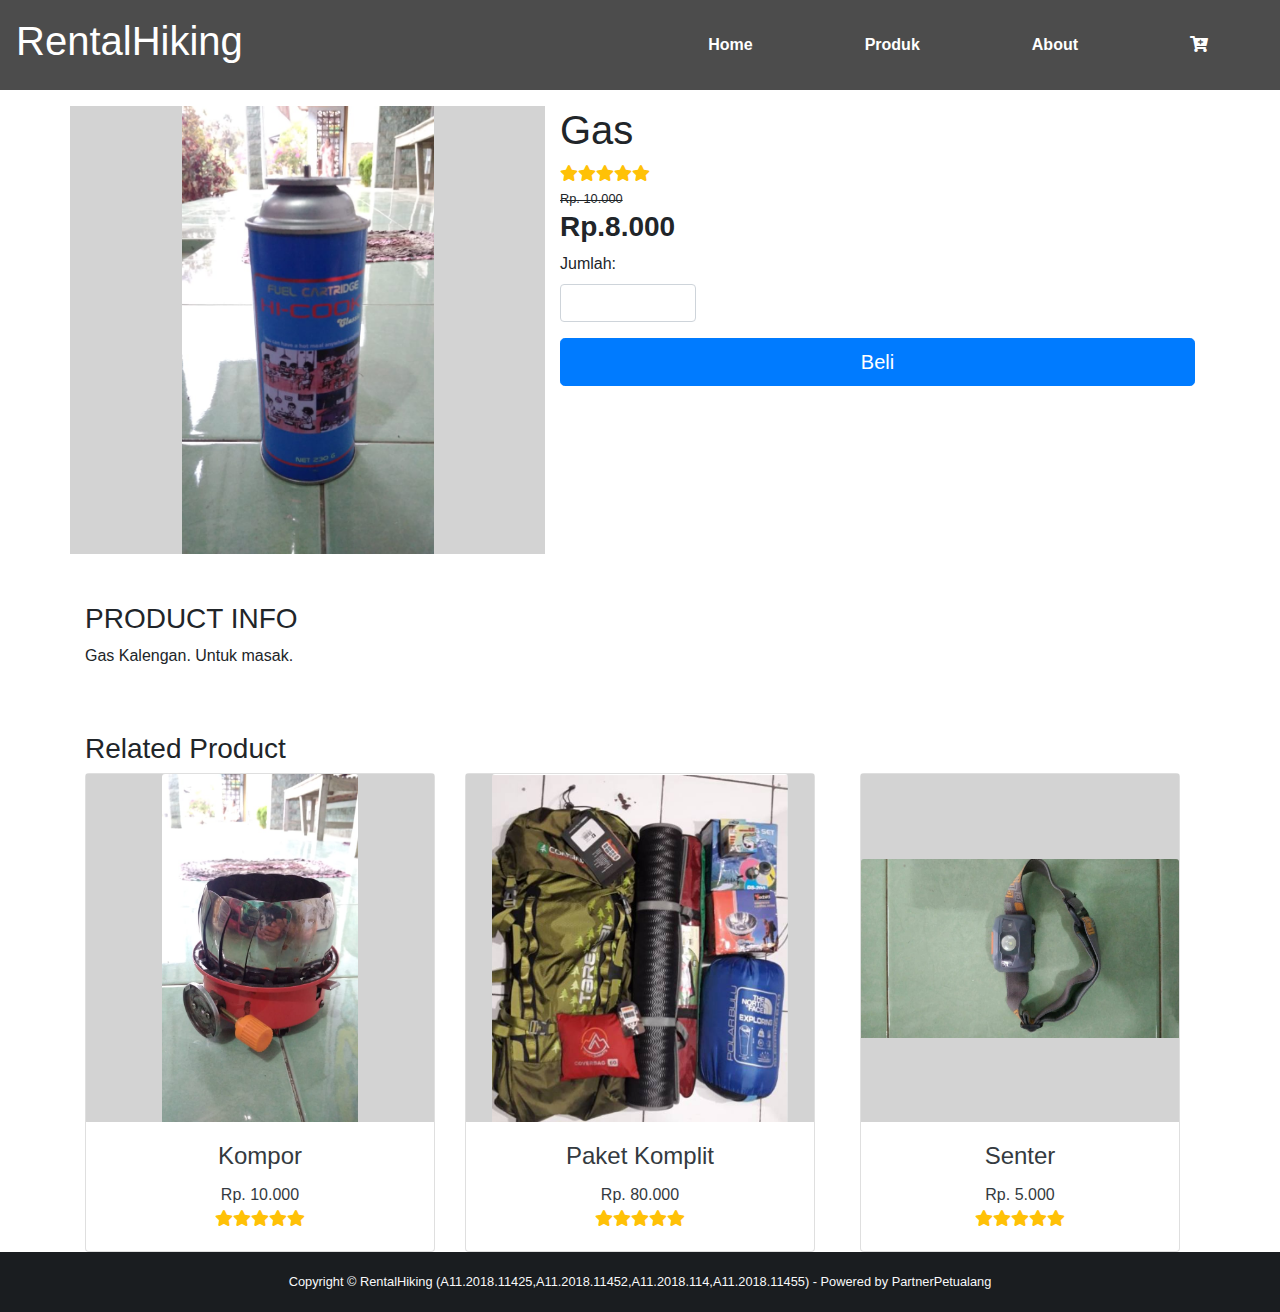
<file: HTML/gas.html>
<!doctype html>
<html lang="en">

<head>
    <!-- Required meta tags -->
    <meta charset="utf-8">
    <meta name="viewport" content="width=device-width, initial-scale=1, shrink-to-fit=no">

    <!-- Bootstrap CSS -->
    <link rel="stylesheet" href="https://stackpath.bootstrapcdn.com/bootstrap/4.4.1/css/bootstrap.min.css" integrity="sha384-Vkoo8x4CGsO3+Hhxv8T/Q5PaXtkKtu6ug5TOeNV6gBiFeWPGFN9MuhOf23Q9Ifjh" crossorigin="anonymous">
    <!-- Font Awsome CSS-->
    <link rel="stylesheet" href="../fontawesome-free-5.9.0-web/css/all.min.css" type="text/css">
    <!--External CSS-->
    <link rel="stylesheet" href="../CSS/style.css">
    <script src="../JS/dataBarang.js"></script>
    <title>Gas</title>
</head>


<body>
    <nav class=" transparent navbar navbar-expand-lg navbar-dark" style="height: 10vh;">
        <a class="navbar-brand" href="#">
            <h1>RentalHiking</h1>
        </a>
        <button class="navbar-toggler" type="button" data-toggle="collapse" data-target="#navbarNavAltMarkup" aria-controls="navbarNavAltMarkup" aria-expanded="false" aria-label="Toggle navigation">
      <span class="navbar-toggler-icon"></span>
    </button>
        <div class="collapse navbar-collapse justify-content-end" id="navbarNavAltMarkup">
            <div class="navbar-nav">
                <a class="nav-item nav-link active font-weight-bold mx-5" href="index.html">Home</a>
                <a class="nav-item nav-link active font-weight-bold mx-5" href="allproduk.html">Produk</a>
                <a class="nav-item nav-link active font-weight-bold mx-5" href="about.html">About</a>
                <a class="nav-item nav-link active mx-5" href="checkout.html"><i class="fas fa-cart-plus"></i></a>
            </div>
        </div>
    </nav>

    <div class="container mb-5">
        <div class="row mt-3">
            <div class="col-md-5 bungkusfoto text-center">
                <img class="img-fluid fotoproduk" src="../Asset/images/gas.jpg" alt="Tas">
            </div>
            <div class="col-md-7">
                <div class="row mb-3">

                    <div class="col-12">
                        <h1>Gas</h1>
                        <span class="text-warning"><i class="fas fa-star"></i><i class="fas fa-star"></i><i
                class="fas fa-star"></i><i class="fas fa-star"></i><i class="fas fa-star"></i></span>
                        <div><del> <small>Rp. 10.000</small> </del>
                            <h3><strong>Rp.8.000</strong></h3>
                        </div>
                        <div>
                            <form action="">
                                <div class="row">
                                    <div class="form-group col-lg-3">
                                        <label for="pwd">Jumlah:</label>
                                        <input type="number" class="form-control" id="pwd" name="password">

                                    </div>
                                </div>

                                <button type="submit" class="btn btn-primary btn-lg btn-block">Beli</button>

                            </form>
                        </div>
                    </div>
                </div>

            </div>
        </div>

        <div class="row my-5">

            <div class="col-12">
                <h3>PRODUCT INFO</h3>
                <p>
                    Gas Kalengan. Untuk masak.
                </p>
            </div>

        </div>
        <h3>Related Product</h3>
        <div class="card-deck mb-5">
            <div class="card">
                <a href="../HTML/kompor.html" class="text-decoration-none text-dark">
                    <div class="bungkus text-center">
                        <img class="card-img-top" src="../Asset/images/kompor.jpg" alt="Card image">
                    </div>
                    <div class="card-body text-center">
                        <h4 class="card-title">Kompor</h4>
                        <p class="card-text">Rp. 10.000 <br>
                            <span class="text-warning"><i class="fas fa-star"></i><i class="fas fa-star"></i><i
                class="fas fa-star"></i><i class="fas fa-star"></i><i class="fas fa-star"></i></span>
                        </p>
                    </div>
                </a>
            </div>
            <div class="card">
                <a href="../HTML/PaketKomplit.html" class="text-decoration-none text-dark">
                    <div class="bungkus text-center">
                        <img class="card-img-top" src="../Asset/images/Paket Komplit.PNG" alt="Card image">
                    </div>
                    <div class="card-body text-center">
                        <h4 class="card-title">Paket Komplit</h4>
                        <p class="card-text">Rp. 80.000 <br>
                            <span class="text-warning"><i class="fas fa-star"></i><i class="fas fa-star"></i><i
                class="fas fa-star"></i><i class="fas fa-star"></i><i class="fas fa-star"></i></span>
                        </p>
                    </div>
                </a>
            </div>
            <div class="col-md-4">
                <div class="card">
                    <a href="../HTML/Senter.html" class="text-decoration-none text-dark">
                        <div class="bungkus text-center">
                            <img class="card-img-top" src="../Asset/images/senter.jpg" alt="Card image">
                        </div>
                        <div class="card-body text-center">
                            <h4 class="card-title">Senter</h4>
                            <p class="card-text">Rp. 5.000 <br>
                                <span class="text-warning"><i class="fas fa-star"></i><i class="fas fa-star"></i><i
                    class="fas fa-star"></i><i class="fas fa-star"></i><i class="fas fa-star"></i></span>
                            </p>
                        </div>
                    </a>
                </div>
            </div>
        </div>
        <!--
    <div id="newproduk">

    </div>
    -->
    </div>



    <!-- Optional JavaScript -->
    <!-- jQuery first, then Popper.js, then Bootstrap JS -->
    <script src="https://code.jquery.com/jquery-3.4.1.slim.min.js" integrity="sha384-J6qa4849blE2+poT4WnyKhv5vZF5SrPo0iEjwBvKU7imGFAV0wwj1yYfoRSJoZ+n" crossorigin="anonymous"></script>
    <script src="https://cdn.jsdelivr.net/npm/popper.js@1.16.0/dist/umd/popper.min.js" integrity="sha384-Q6E9RHvbIyZFJoft+2mJbHaEWldlvI9IOYy5n3zV9zzTtmI3UksdQRVvoxMfooAo" crossorigin="anonymous"></script>
    <script src="https://stackpath.bootstrapcdn.com/bootstrap/4.4.1/js/bootstrap.min.js" integrity="sha384-wfSDF2E50Y2D1uUdj0O3uMBJnjuUD4Ih7YwaYd1iqfktj0Uod8GCExl3Og8ifwB6" crossorigin="anonymous"></script>
    <script src="../JS/script.js"></script>

    <footer class="footer bg-dark">
        <small>
            <div class="text-center text-light" style="background: rgba(0, 0, 0, 0.5);">Copyright © RentalHiking (A11.2018.11425,A11.2018.11452,A11.2018.114,A11.2018.11455) - Powered by PartnerPetualang</div>
      </small>
    </footer>
</body>

</html>
</file>
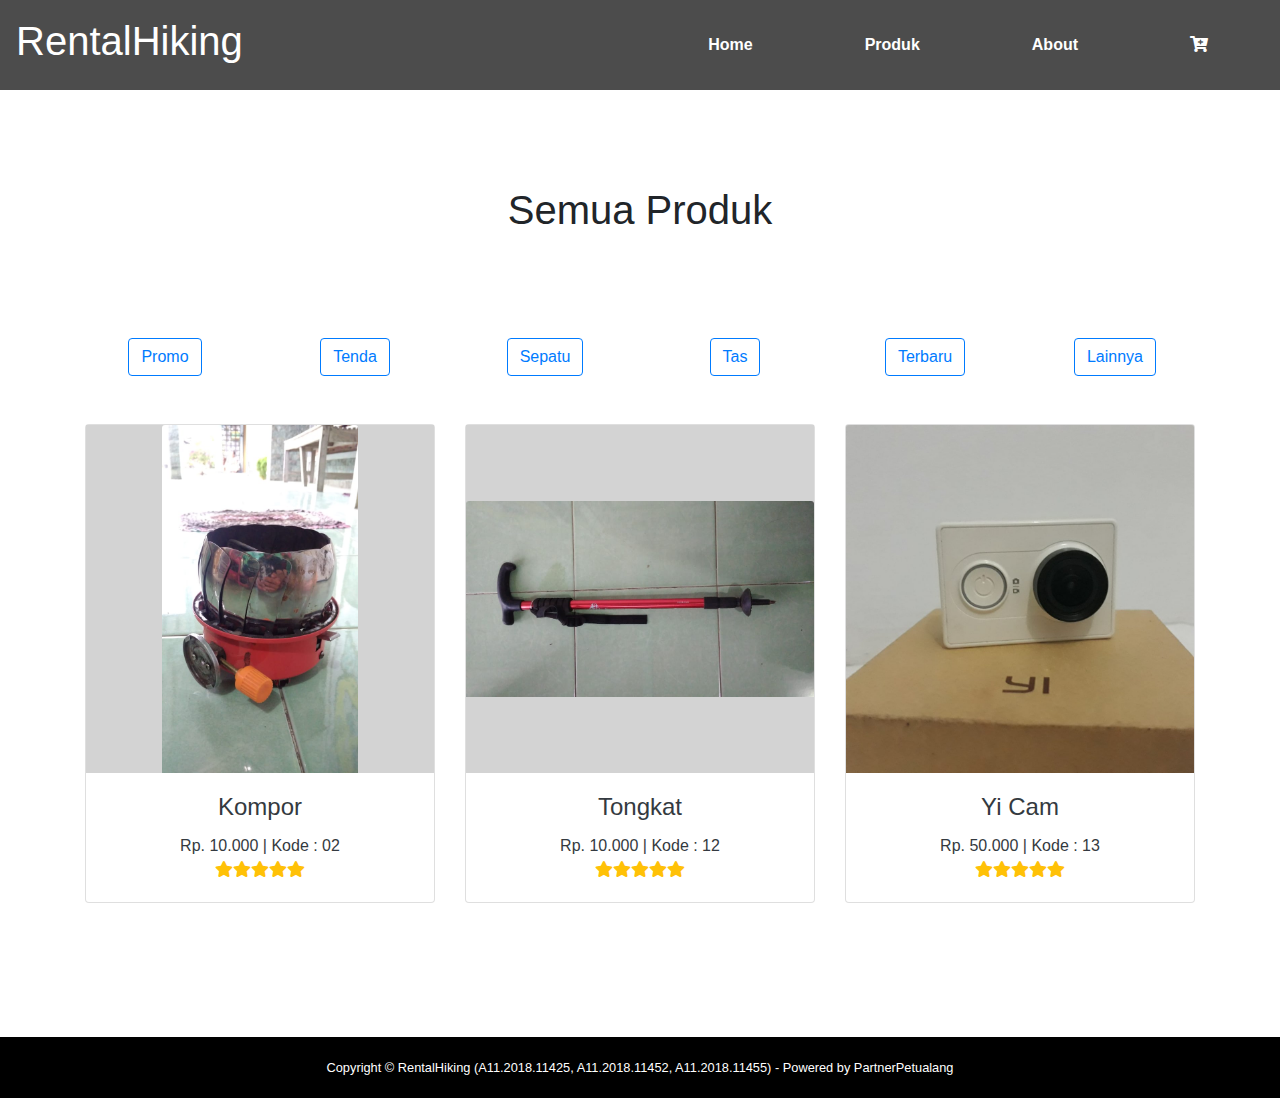
<file: HTML/lainya.html>
<!doctype html>
<html lang="en">

<head>
    <!-- Required meta tags -->
    <meta charset="utf-8">
    <meta name="viewport" content="width=device-width, initial-scale=1, shrink-to-fit=no">

    <!-- Bootstrap CSS -->
    <link rel="stylesheet" href="https://stackpath.bootstrapcdn.com/bootstrap/4.4.1/css/bootstrap.min.css" integrity="sha384-Vkoo8x4CGsO3+Hhxv8T/Q5PaXtkKtu6ug5TOeNV6gBiFeWPGFN9MuhOf23Q9Ifjh" crossorigin="anonymous">
    <!-- Font Awsome CSS-->
    <link rel="stylesheet" href="../fontawesome-free-5.9.0-web/css/all.min.css" type="text/css">
    <!--External CSS-->
    <link rel="stylesheet" href="../CSS/style.css">
    <title>Semua Produk</title>
</head>
<style>

</style>

<body>
    <nav class=" transparent navbar navbar-expand-lg navbar-dark" style="height: 10vh;">
        <a class="navbar-brand" href="#">
            <h1>RentalHiking</h1>
        </a>
        <button class="navbar-toggler" type="button" data-toggle="collapse" data-target="#navbarNavAltMarkup" aria-controls="navbarNavAltMarkup" aria-expanded="false" aria-label="Toggle navigation">
      <span class="navbar-toggler-icon"></span>
    </button>
        <div class="collapse navbar-collapse justify-content-end" id="navbarNavAltMarkup">
            <div class="navbar-nav">
                <a class="nav-item nav-link active font-weight-bold mx-5" href="index.html">Home</a>
                <a class="nav-item nav-link active font-weight-bold mx-5" href="allproduk.html">Produk</a>
                <a class="nav-item nav-link active font-weight-bold mx-5" href="about.html">About</a>
                <a class="nav-item nav-link active mx-5" href="form_pemesanan.html"><i class="fas fa-cart-plus"></i></a>
            </div>
        </div>
    </nav>

    <div class="container my-5" style="height: 100vh;">
        <div class="row p-5 justify-content-center my-5">
            <h1>Semua Produk</h1>
        </div>
        <div class="row my-5 justify-content-center">
            <div class="col-sm-2 text-center">
                <button type="button" class="btn btn-outline-primary" onclick="window.location.href = 'promo.html';">Promo</button>
            </div>
            <div class="col-sm-2 text-center">
                <button type="button" class="btn btn-outline-primary" onclick="window.location.href = 'tenda.html';">Tenda</button>
            </div>
            <div class="col-sm-2 text-center">
                <button type="button" class="btn btn-outline-primary" onclick="window.location.href = 'sepatu.html';">Sepatu</button>
            </div>
            <div class=" col-sm-2 text-center ">
                <button type="button " class="btn btn-outline-primary" onclick="window.location.href = 'tas.html';">Tas</button>
            </div>
            <div class="col-sm-2 text-center ">
                <button type="button " class="btn btn-outline-primary" onclick="window.location.href = 'terbaru.html';">Terbaru</button>
            </div>
            <div class="col-sm-2 text-center ">
                <button type="button " class="btn btn-outline-primary" onclick="window.location.href = 'lainya.html';">Lainnya</button>
            </div>
        </div>
        <div class="row mb-3">
            <div class="col-md-4">
                <div class="card">
                    <a href="../HTML/kompor.html" class="text-decoration-none text-dark">
                        <div class="bungkus text-center">
                            <img class="card-img-top" src="../Asset/images/kompor.jpg" alt="Card image">
                        </div>
                        <div class="card-body text-center">
                            <h4 class="card-title">Kompor</h4>
                            <p class="card-text">Rp. 10.000 | Kode : 02<br>
                                <span class="text-warning"><i class="fas fa-star"></i><i class="fas fa-star"></i><i
                    class="fas fa-star"></i><i class="fas fa-star"></i><i class="fas fa-star"></i></span>
                            </p>
                        </div>
                    </a>
                </div>
            </div>

            <div class="col-md-4">
                <div class="card">
                    <a href="../HTML/Sepatu.html" class="text-decoration-none text-dark">
                        <div class="bungkus text-center">
                            <img class="card-img-top" src="../Asset/images/tongkat.jpg" alt="Card image">
                        </div>
                        <div class="card-body text-center">
                            <h4 class="card-title">Tongkat</h4>
                            <p class="card-text">Rp. 10.000 | Kode : 12<br>
                                <span class="text-warning"><i class="fas fa-star"></i><i class="fas fa-star"></i><i
                    class="fas fa-star"></i><i class="fas fa-star"></i><i class="fas fa-star"></i></span>
                            </p>
                        </div>
                    </a>
                </div>
            </div>

            <div class="col-md-4">
                <div class="card">
                    <a href="../HTML/Tas.html" class="text-decoration-none text-dark">
                        <div class="bungkus text-center">
                            <img class="card-img-top" src="../Asset/images/yicam.jpeg" alt="Card image">
                        </div>
                        <div class="card-body text-center">
                            <h4 class="card-title">Yi Cam</h4>
                            <p class="card-text">Rp. 50.000 | Kode : 13<br>
                                <span class="text-warning"><i class="fas fa-star"></i><i class="fas fa-star"></i><i
                    class="fas fa-star"></i><i class="fas fa-star"></i><i class="fas fa-star"></i></span>
                            </p>
                        </div>
                    </a>
                </div>
            </div>
        </div>
    </div>

    <footer class="footer">
        <div class="container text-center">
            <small>Copyright © RentalHiking (A11.2018.11425, A11.2018.11452, A11.2018.11455) - Powered by PartnerPetualang</small>
        </div>
    </footer>
    <!-- Optional JavaScript -->
    <!-- jQuery first, then Popper.js, then Bootstrap JS -->
    <script src="https://code.jquery.com/jquery-3.4.1.slim.min.js" integrity="sha384-J6qa4849blE2+poT4WnyKhv5vZF5SrPo0iEjwBvKU7imGFAV0wwj1yYfoRSJoZ+n" crossorigin="anonymous"></script>
    <script src="https://cdn.jsdelivr.net/npm/popper.js@1.16.0/dist/umd/popper.min.js" integrity="sha384-Q6E9RHvbIyZFJoft+2mJbHaEWldlvI9IOYy5n3zV9zzTtmI3UksdQRVvoxMfooAo" crossorigin="anonymous"></script>
    <script src="https://stackpath.bootstrapcdn.com/bootstrap/4.4.1/js/bootstrap.min.js" integrity="sha384-wfSDF2E50Y2D1uUdj0O3uMBJnjuUD4Ih7YwaYd1iqfktj0Uod8GCExl3Og8ifwB6" crossorigin="anonymous"></script>
</body>

</html>
</file>
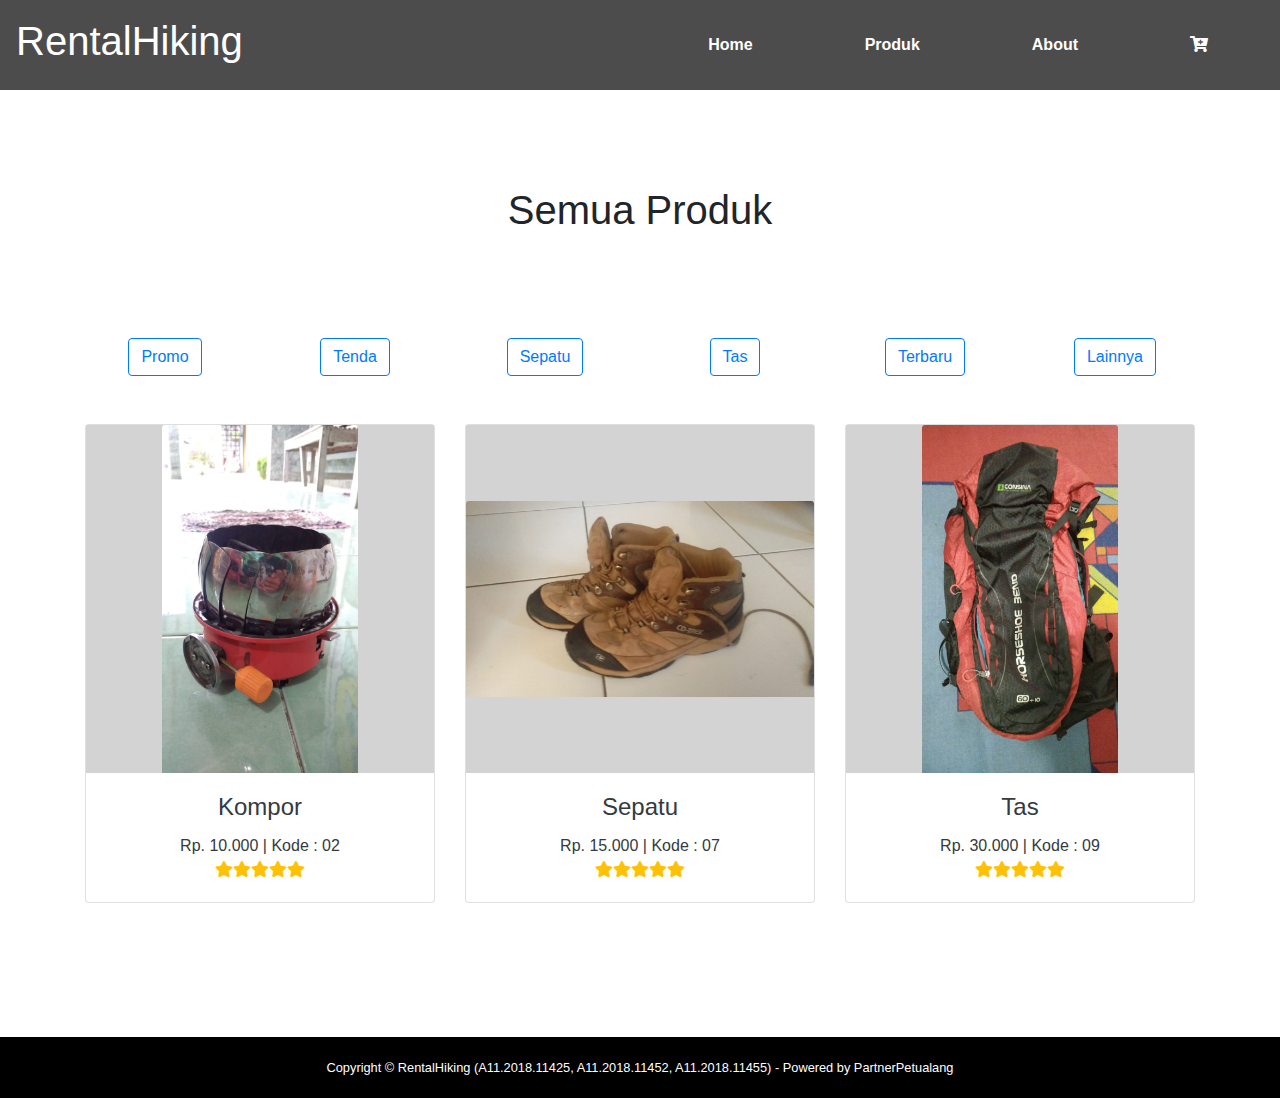
<file: HTML/Promo.html>
<!doctype html>
<html lang="en">

<head>
    <!-- Required meta tags -->
    <meta charset="utf-8">
    <meta name="viewport" content="width=device-width, initial-scale=1, shrink-to-fit=no">

    <!-- Bootstrap CSS -->
    <link rel="stylesheet" href="https://stackpath.bootstrapcdn.com/bootstrap/4.4.1/css/bootstrap.min.css" integrity="sha384-Vkoo8x4CGsO3+Hhxv8T/Q5PaXtkKtu6ug5TOeNV6gBiFeWPGFN9MuhOf23Q9Ifjh" crossorigin="anonymous">
    <!-- Font Awsome CSS-->
    <link rel="stylesheet" href="../fontawesome-free-5.9.0-web/css/all.min.css" type="text/css">
    <!--External CSS-->
    <link rel="stylesheet" href="../CSS/style.css">
    <title>Semua Produk</title>
</head>
<style>

</style>

<body>
    <nav class=" transparent navbar navbar-expand-lg navbar-dark" style="height: 10vh;">
        <a class="navbar-brand" href="#">
            <h1>RentalHiking</h1>
        </a>
        <button class="navbar-toggler" type="button" data-toggle="collapse" data-target="#navbarNavAltMarkup" aria-controls="navbarNavAltMarkup" aria-expanded="false" aria-label="Toggle navigation">
      <span class="navbar-toggler-icon"></span>
    </button>
        <div class="collapse navbar-collapse justify-content-end" id="navbarNavAltMarkup">
            <div class="navbar-nav">
                <a class="nav-item nav-link active font-weight-bold mx-5" href="index.html">Home</a>
                <a class="nav-item nav-link active font-weight-bold mx-5" href="allproduk.html">Produk</a>
                <a class="nav-item nav-link active font-weight-bold mx-5" href="about.html">About</a>
                <a class="nav-item nav-link active mx-5" href="form_pemesanan.html"><i class="fas fa-cart-plus"></i></a>
            </div>
        </div>
    </nav>

    <div class="container my-5" style="height: 100vh;">
        <div class="row p-5 justify-content-center my-5">
            <h1>Semua Produk</h1>
        </div>
        <div class="row my-5 justify-content-center">
            <div class="col-sm-2 text-center">
                <button type="button" class="btn btn-outline-primary" onclick="window.location.href = 'promo.html';">Promo</button>
            </div>
            <div class="col-sm-2 text-center">
                <button type="button" class="btn btn-outline-primary" onclick="window.location.href = 'tenda.html';">Tenda</button>
            </div>
            <div class="col-sm-2 text-center">
                <button type="button" class="btn btn-outline-primary" onclick="window.location.href = 'sepatu.html';">Sepatu</button>
            </div>
            <div class=" col-sm-2 text-center ">
                <button type="button " class="btn btn-outline-primary" onclick="window.location.href = 'tas.html';">Tas</button>
            </div>
            <div class="col-sm-2 text-center ">
                <button type="button " class="btn btn-outline-primary" onclick="window.location.href = 'terbaru.html';">Terbaru</button>
            </div>
            <div class="col-sm-2 text-center ">
                <button type="button " class="btn btn-outline-primary" onclick="window.location.href = 'lainya.html';">Lainnya</button>
            </div>
        </div>
        <div class="row mb-3">
            <div class="col-md-4">
                <div class="card">
                    <a href="../HTML/kompor.html" class="text-decoration-none text-dark">
                        <div class="bungkus text-center">
                            <img class="card-img-top" src="../Asset/images/kompor.jpg" alt="Card image">
                        </div>
                        <div class="card-body text-center">
                            <h4 class="card-title">Kompor</h4>
                            <p class="card-text">Rp. 10.000 | Kode : 02<br>
                                <span class="text-warning"><i class="fas fa-star"></i><i class="fas fa-star"></i><i
                    class="fas fa-star"></i><i class="fas fa-star"></i><i class="fas fa-star"></i></span>
                            </p>
                        </div>
                    </a>
                </div>
            </div>

            <div class="col-md-4">
                <div class="card">
                    <a href="../HTML/Sepatu.html" class="text-decoration-none text-dark">
                        <div class="bungkus text-center">
                            <img class="card-img-top" src="../Asset/images/sepatu.jpg" alt="Card image">
                        </div>
                        <div class="card-body text-center">
                            <h4 class="card-title">Sepatu</h4>
                            <p class="card-text">Rp. 15.000 | Kode : 07<br>
                                <span class="text-warning"><i class="fas fa-star"></i><i class="fas fa-star"></i><i
                    class="fas fa-star"></i><i class="fas fa-star"></i><i class="fas fa-star"></i></span>
                            </p>
                        </div>
                    </a>
                </div>
            </div>

            <div class="col-md-4">
                <div class="card">
                    <a href="../HTML/Tas.html" class="text-decoration-none text-dark">
                        <div class="bungkus text-center">
                            <img class="card-img-top" src="../Asset/images/tas.jpg" alt="Card image">
                        </div>
                        <div class="card-body text-center">
                            <h4 class="card-title">Tas</h4>
                            <p class="card-text">Rp. 30.000 | Kode : 09<br>
                                <span class="text-warning"><i class="fas fa-star"></i><i class="fas fa-star"></i><i
                    class="fas fa-star"></i><i class="fas fa-star"></i><i class="fas fa-star"></i></span>
                            </p>
                        </div>
                    </a>
                </div>
            </div>
        </div>
    </div>

    <footer class="footer">
        <div class="container text-center">
            <small>Copyright © RentalHiking (A11.2018.11425, A11.2018.11452, A11.2018.11455) - Powered by PartnerPetualang</small>
        </div>
    </footer>
    <!-- Optional JavaScript -->
    <!-- jQuery first, then Popper.js, then Bootstrap JS -->
    <script src="https://code.jquery.com/jquery-3.4.1.slim.min.js" integrity="sha384-J6qa4849blE2+poT4WnyKhv5vZF5SrPo0iEjwBvKU7imGFAV0wwj1yYfoRSJoZ+n" crossorigin="anonymous"></script>
    <script src="https://cdn.jsdelivr.net/npm/popper.js@1.16.0/dist/umd/popper.min.js" integrity="sha384-Q6E9RHvbIyZFJoft+2mJbHaEWldlvI9IOYy5n3zV9zzTtmI3UksdQRVvoxMfooAo" crossorigin="anonymous"></script>
    <script src="https://stackpath.bootstrapcdn.com/bootstrap/4.4.1/js/bootstrap.min.js" integrity="sha384-wfSDF2E50Y2D1uUdj0O3uMBJnjuUD4Ih7YwaYd1iqfktj0Uod8GCExl3Og8ifwB6" crossorigin="anonymous"></script>
</body>

</html>
</file>
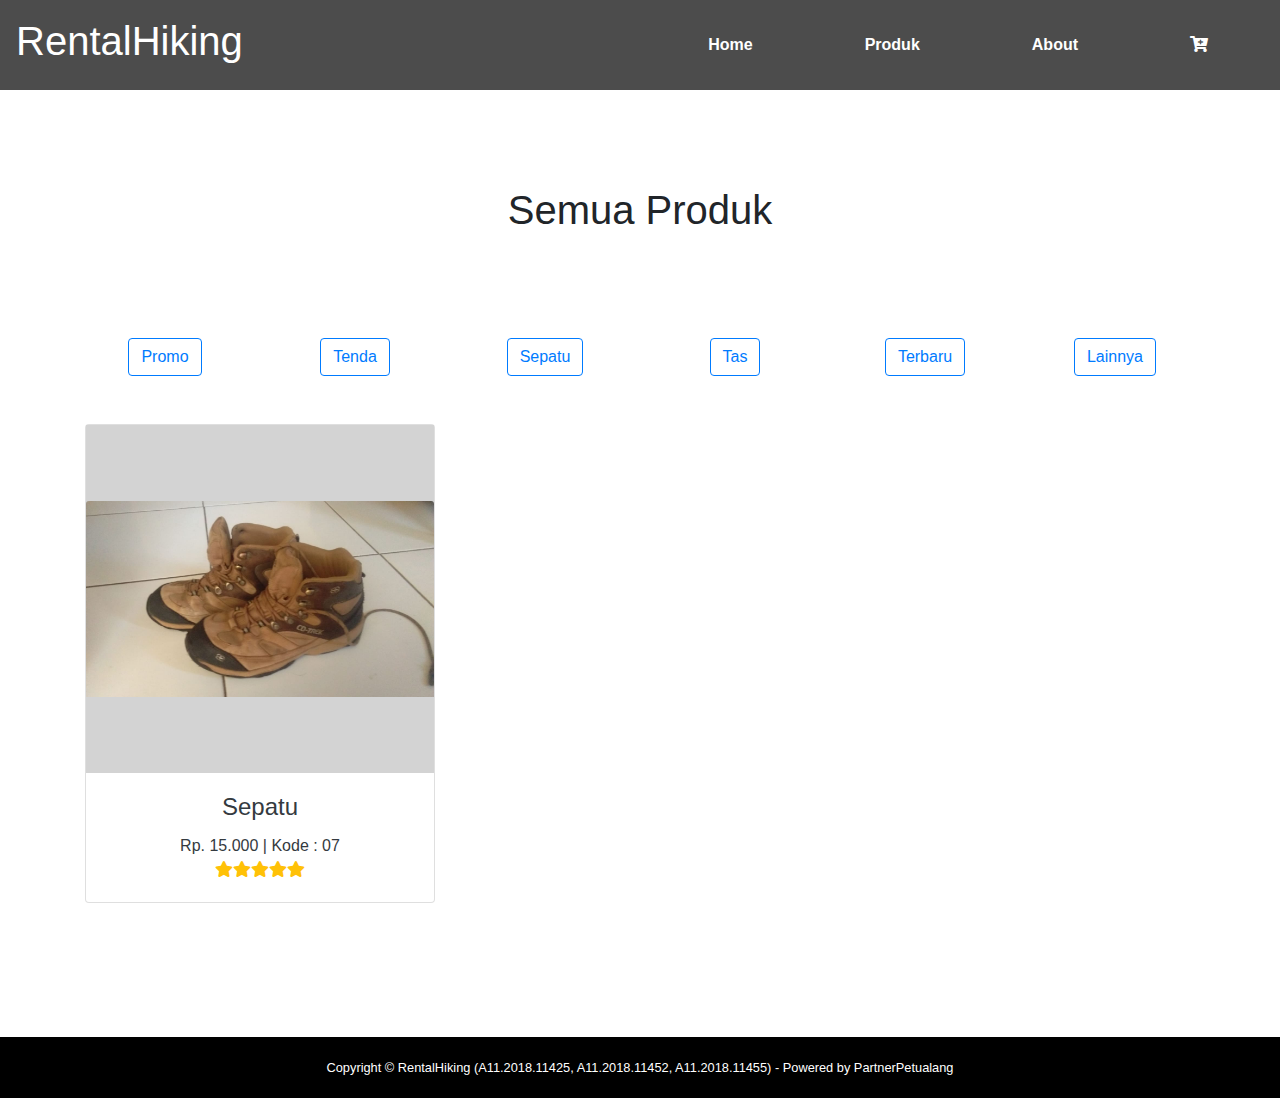
<file: HTML/sepatu.html>
<!doctype html>
<html lang="en">

<head>
    <!-- Required meta tags -->
    <meta charset="utf-8">
    <meta name="viewport" content="width=device-width, initial-scale=1, shrink-to-fit=no">

    <!-- Bootstrap CSS -->
    <link rel="stylesheet" href="https://stackpath.bootstrapcdn.com/bootstrap/4.4.1/css/bootstrap.min.css" integrity="sha384-Vkoo8x4CGsO3+Hhxv8T/Q5PaXtkKtu6ug5TOeNV6gBiFeWPGFN9MuhOf23Q9Ifjh" crossorigin="anonymous">
    <!-- Font Awsome CSS-->
    <link rel="stylesheet" href="../fontawesome-free-5.9.0-web/css/all.min.css" type="text/css">
    <!--External CSS-->
    <link rel="stylesheet" href="../CSS/style.css">
    <title>Semua Produk</title>
</head>
<style>

</style>

<body>
    <nav class=" transparent navbar navbar-expand-lg navbar-dark" style="height: 10vh;">
        <a class="navbar-brand" href="#">
            <h1>RentalHiking</h1>
        </a>
        <button class="navbar-toggler" type="button" data-toggle="collapse" data-target="#navbarNavAltMarkup" aria-controls="navbarNavAltMarkup" aria-expanded="false" aria-label="Toggle navigation">
      <span class="navbar-toggler-icon"></span>
    </button>
        <div class="collapse navbar-collapse justify-content-end" id="navbarNavAltMarkup">
            <div class="navbar-nav">
                <a class="nav-item nav-link active font-weight-bold mx-5" href="index.html">Home</a>
                <a class="nav-item nav-link active font-weight-bold mx-5" href="allproduk.html">Produk</a>
                <a class="nav-item nav-link active font-weight-bold mx-5" href="about.html">About</a>
                <a class="nav-item nav-link active mx-5" href="form_pemesanan.html"><i class="fas fa-cart-plus"></i></a>
            </div>
        </div>
    </nav>

    <div class="container my-5" style="height: 100vh;">
        <div class="row p-5 justify-content-center my-5">
            <h1>Semua Produk</h1>
        </div>
        <div class="row my-5 justify-content-center">
            <div class="col-sm-2 text-center">
                <button type="button" class="btn btn-outline-primary" onclick="window.location.href = 'promo.html';">Promo</button>
            </div>
            <div class="col-sm-2 text-center">
                <button type="button" class="btn btn-outline-primary" onclick="window.location.href = 'tenda.html';">Tenda</button>
            </div>
            <div class="col-sm-2 text-center">
                <button type="button" class="btn btn-outline-primary" onclick="window.location.href = 'sepatu.html';">Sepatu</button>
            </div>
            <div class=" col-sm-2 text-center ">
                <button type="button " class="btn btn-outline-primary" onclick="window.location.href = 'tas.html';">Tas</button>
            </div>
            <div class="col-sm-2 text-center ">
                <button type="button " class="btn btn-outline-primary" onclick="window.location.href = 'terbaru.html';">Terbaru</button>
            </div>
            <div class="col-sm-2 text-center ">
                <button type="button " class="btn btn-outline-primary" onclick="window.location.href = 'lainya.html';">Lainnya</button>
            </div>
        </div>
        <div class="row mb-3">
            <div class="col-md-4">
                <div class="card">
                    <a href="../HTML/kompor.html" class="text-decoration-none text-dark">
                        <div class="bungkus text-center">
                            <img class="card-img-top" src="../Asset/images/sepatu.jpg" alt="Card image">
                        </div>
                        <div class="card-body text-center">
                            <h4 class="card-title">Sepatu</h4>
                            <p class="card-text">Rp. 15.000 | Kode : 07<br>
                                <span class="text-warning"><i class="fas fa-star"></i><i class="fas fa-star"></i><i
                    class="fas fa-star"></i><i class="fas fa-star"></i><i class="fas fa-star"></i></span>
                            </p>
                        </div>
                    </a>
                </div>
            </div>
        </div>
    </div>

    <footer class="footer">
        <div class="container text-center">
            <small>Copyright © RentalHiking (A11.2018.11425, A11.2018.11452, A11.2018.11455) - Powered by PartnerPetualang</small>
        </div>
    </footer>
    <!-- Optional JavaScript -->
    <!-- jQuery first, then Popper.js, then Bootstrap JS -->
    <script src="https://code.jquery.com/jquery-3.4.1.slim.min.js" integrity="sha384-J6qa4849blE2+poT4WnyKhv5vZF5SrPo0iEjwBvKU7imGFAV0wwj1yYfoRSJoZ+n" crossorigin="anonymous"></script>
    <script src="https://cdn.jsdelivr.net/npm/popper.js@1.16.0/dist/umd/popper.min.js" integrity="sha384-Q6E9RHvbIyZFJoft+2mJbHaEWldlvI9IOYy5n3zV9zzTtmI3UksdQRVvoxMfooAo" crossorigin="anonymous"></script>
    <script src="https://stackpath.bootstrapcdn.com/bootstrap/4.4.1/js/bootstrap.min.js" integrity="sha384-wfSDF2E50Y2D1uUdj0O3uMBJnjuUD4Ih7YwaYd1iqfktj0Uod8GCExl3Og8ifwB6" crossorigin="anonymous"></script>
</body>

</html>
</file>
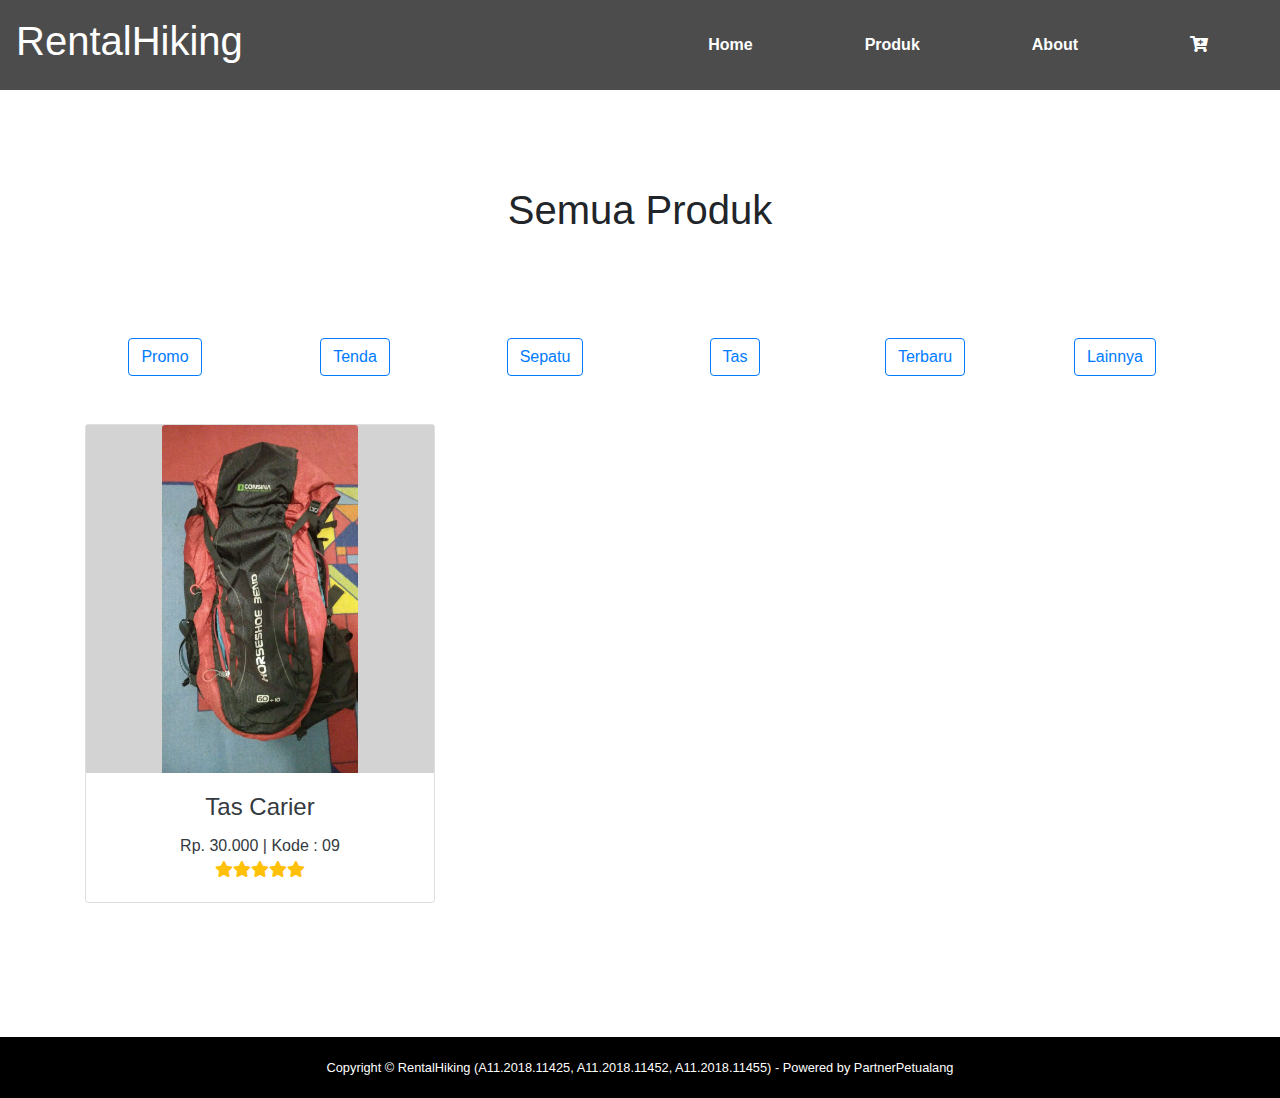
<file: HTML/tas.html>
<!doctype html>
<html lang="en">

<head>
    <!-- Required meta tags -->
    <meta charset="utf-8">
    <meta name="viewport" content="width=device-width, initial-scale=1, shrink-to-fit=no">

    <!-- Bootstrap CSS -->
    <link rel="stylesheet" href="https://stackpath.bootstrapcdn.com/bootstrap/4.4.1/css/bootstrap.min.css" integrity="sha384-Vkoo8x4CGsO3+Hhxv8T/Q5PaXtkKtu6ug5TOeNV6gBiFeWPGFN9MuhOf23Q9Ifjh" crossorigin="anonymous">
    <!-- Font Awsome CSS-->
    <link rel="stylesheet" href="../fontawesome-free-5.9.0-web/css/all.min.css" type="text/css">
    <!--External CSS-->
    <link rel="stylesheet" href="../CSS/style.css">
    <title>Semua Produk</title>
</head>
<style>

</style>

<body>
    <nav class=" transparent navbar navbar-expand-lg navbar-dark" style="height: 10vh;">
        <a class="navbar-brand" href="#">
            <h1>RentalHiking</h1>
        </a>
        <button class="navbar-toggler" type="button" data-toggle="collapse" data-target="#navbarNavAltMarkup" aria-controls="navbarNavAltMarkup" aria-expanded="false" aria-label="Toggle navigation">
      <span class="navbar-toggler-icon"></span>
    </button>
        <div class="collapse navbar-collapse justify-content-end" id="navbarNavAltMarkup">
            <div class="navbar-nav">
                <a class="nav-item nav-link active font-weight-bold mx-5" href="index.html">Home</a>
                <a class="nav-item nav-link active font-weight-bold mx-5" href="allproduk.html">Produk</a>
                <a class="nav-item nav-link active font-weight-bold mx-5" href="about.html">About</a>
                <a class="nav-item nav-link active mx-5" href="form_pemesanan.html"><i class="fas fa-cart-plus"></i></a>
            </div>
        </div>
    </nav>

    <div class="container my-5" style="height: 100vh;">
        <div class="row p-5 justify-content-center my-5">
            <h1>Semua Produk</h1>
        </div>
        <div class="row my-5 justify-content-center">
            <div class="col-sm-2 text-center">
                <button type="button" class="btn btn-outline-primary" onclick="window.location.href = 'promo.html';">Promo</button>
            </div>
            <div class="col-sm-2 text-center">
                <button type="button" class="btn btn-outline-primary" onclick="window.location.href = 'tenda.html';">Tenda</button>
            </div>
            <div class="col-sm-2 text-center">
                <button type="button" class="btn btn-outline-primary" onclick="window.location.href = 'sepatu.html';">Sepatu</button>
            </div>
            <div class=" col-sm-2 text-center ">
                <button type="button " class="btn btn-outline-primary" onclick="window.location.href = 'tas.html';">Tas</button>
            </div>
            <div class="col-sm-2 text-center ">
                <button type="button " class="btn btn-outline-primary" onclick="window.location.href = 'terbaru.html';">Terbaru</button>
            </div>
            <div class="col-sm-2 text-center ">
                <button type="button " class="btn btn-outline-primary" onclick="window.location.href = 'lainya.html';">Lainnya</button>
            </div>
        </div>
        <div class="row mb-3">
            <div class="col-md-4">
                <div class="card">
                    <a href="../HTML/kompor.html" class="text-decoration-none text-dark">
                        <div class="bungkus text-center">
                            <img class="card-img-top" src="../Asset/images/tas.jpg" alt="Card image">
                        </div>
                        <div class="card-body text-center">
                            <h4 class="card-title">Tas Carier</h4>
                            <p class="card-text">Rp. 30.000 | Kode : 09<br>
                                <span class="text-warning"><i class="fas fa-star"></i><i class="fas fa-star"></i><i
                    class="fas fa-star"></i><i class="fas fa-star"></i><i class="fas fa-star"></i></span>
                            </p>
                        </div>
                    </a>
                </div>
            </div>
        </div>
    </div>

    <footer class="footer">
        <div class="container text-center">
            <small>Copyright © RentalHiking (A11.2018.11425, A11.2018.11452, A11.2018.11455) - Powered by PartnerPetualang</small>
        </div>
    </footer>
    <!-- Optional JavaScript -->
    <!-- jQuery first, then Popper.js, then Bootstrap JS -->
    <script src="https://code.jquery.com/jquery-3.4.1.slim.min.js" integrity="sha384-J6qa4849blE2+poT4WnyKhv5vZF5SrPo0iEjwBvKU7imGFAV0wwj1yYfoRSJoZ+n" crossorigin="anonymous"></script>
    <script src="https://cdn.jsdelivr.net/npm/popper.js@1.16.0/dist/umd/popper.min.js" integrity="sha384-Q6E9RHvbIyZFJoft+2mJbHaEWldlvI9IOYy5n3zV9zzTtmI3UksdQRVvoxMfooAo" crossorigin="anonymous"></script>
    <script src="https://stackpath.bootstrapcdn.com/bootstrap/4.4.1/js/bootstrap.min.js" integrity="sha384-wfSDF2E50Y2D1uUdj0O3uMBJnjuUD4Ih7YwaYd1iqfktj0Uod8GCExl3Og8ifwB6" crossorigin="anonymous"></script>
</body>

</html>
</file>
<file: CSS/style.css>
.jumbo-image {
    height: 100vh;
    background-image: url('../Asset/images/landingHome1.jpg');
    background-repeat: no-repeat;
    background-size: cover;
    -webkit-background-size: cover;
    -moz-background-size: cover;
    -o-background-size: cover;
}

.transparent {
    background: rgba(0, 0, 0, 0.7);
}

.half-screen {
    height: 60vh;
}

#btn_shopnow:hover {
    cursor: pointer;
    transform: translate(0, 15px);
    transition: 0.2s;
}


/* Sticky footer styles
-------------------------------------------------- */

html {
    position: relative;
    min-height: 100%;
}

body {
    margin-bottom: 60px;
    /* Margin bottom by footer height */
}

.footer {
    position: absolute;
    bottom: 0;
    width: 100%;
    min-height: 60px;
    /* Set the fixed height of the footer here */
    line-height: 60px;
    /* Vertically center the text there */
    background-color: #f5f5f5;
    background-color: black;
    color: white;
}

.bungkus {
    display: flex;
    align-items: center;
    height: 348px;
    width: 100%;
    background-color: lightgray;
}

.bungkus img {
    max-height: 100%;
    height: auto;
    max-width: 100%;
    width: auto;
    margin: 0 auto;
    overflow: hidden;
}

.fotoproduk {
    max-height: 448px;
}

.bungkusfoto {
    background-color: lightgray;
}
</file>
<file: CSS/form_style.css>
textarea {
	resize: none;
}
.form-label {
	font-size: 12px;
	color: #5e9bfc;
	margin: 0;
	display: block;
	opacity: 1;
	-webkit-transition: .333s ease top, .333s ease opacity;
	transition: .333s ease top, .333s ease opacity;
}
.form-control {
	border-radius: 0;
	border-color: #ccc;
   	border-width: 0 0 2px 0;
   	border-style: none none solid none;
   	box-shadow: none;
}
.form-control:focus {
	box-shadow: none;
	border-color: #5e9bfc;
}
.js-hide-label {
	opacity: 0; 	
}
.js-unhighlight-label {
	color: #999 
}
.btn-start-order {
	background: 0 0 #ffffff;
    border: 1px solid #2f323a;
    border-radius: 3px;
    color: #2f323a;
    font-family: "Raleway", sans-serif;
    font-size: 16px;
    line-height: inherit;
    margin: 30px 0;
    padding: 10px 50px;
    text-transform: uppercase;
    transition: all 0.25s ease 0s;
}
.btn-start-order:hover,.btn-start-order:active, .btn-start-order:focus {
	border-color: #5e9bfc;
	color: #5e9bfc;
}
</file>
